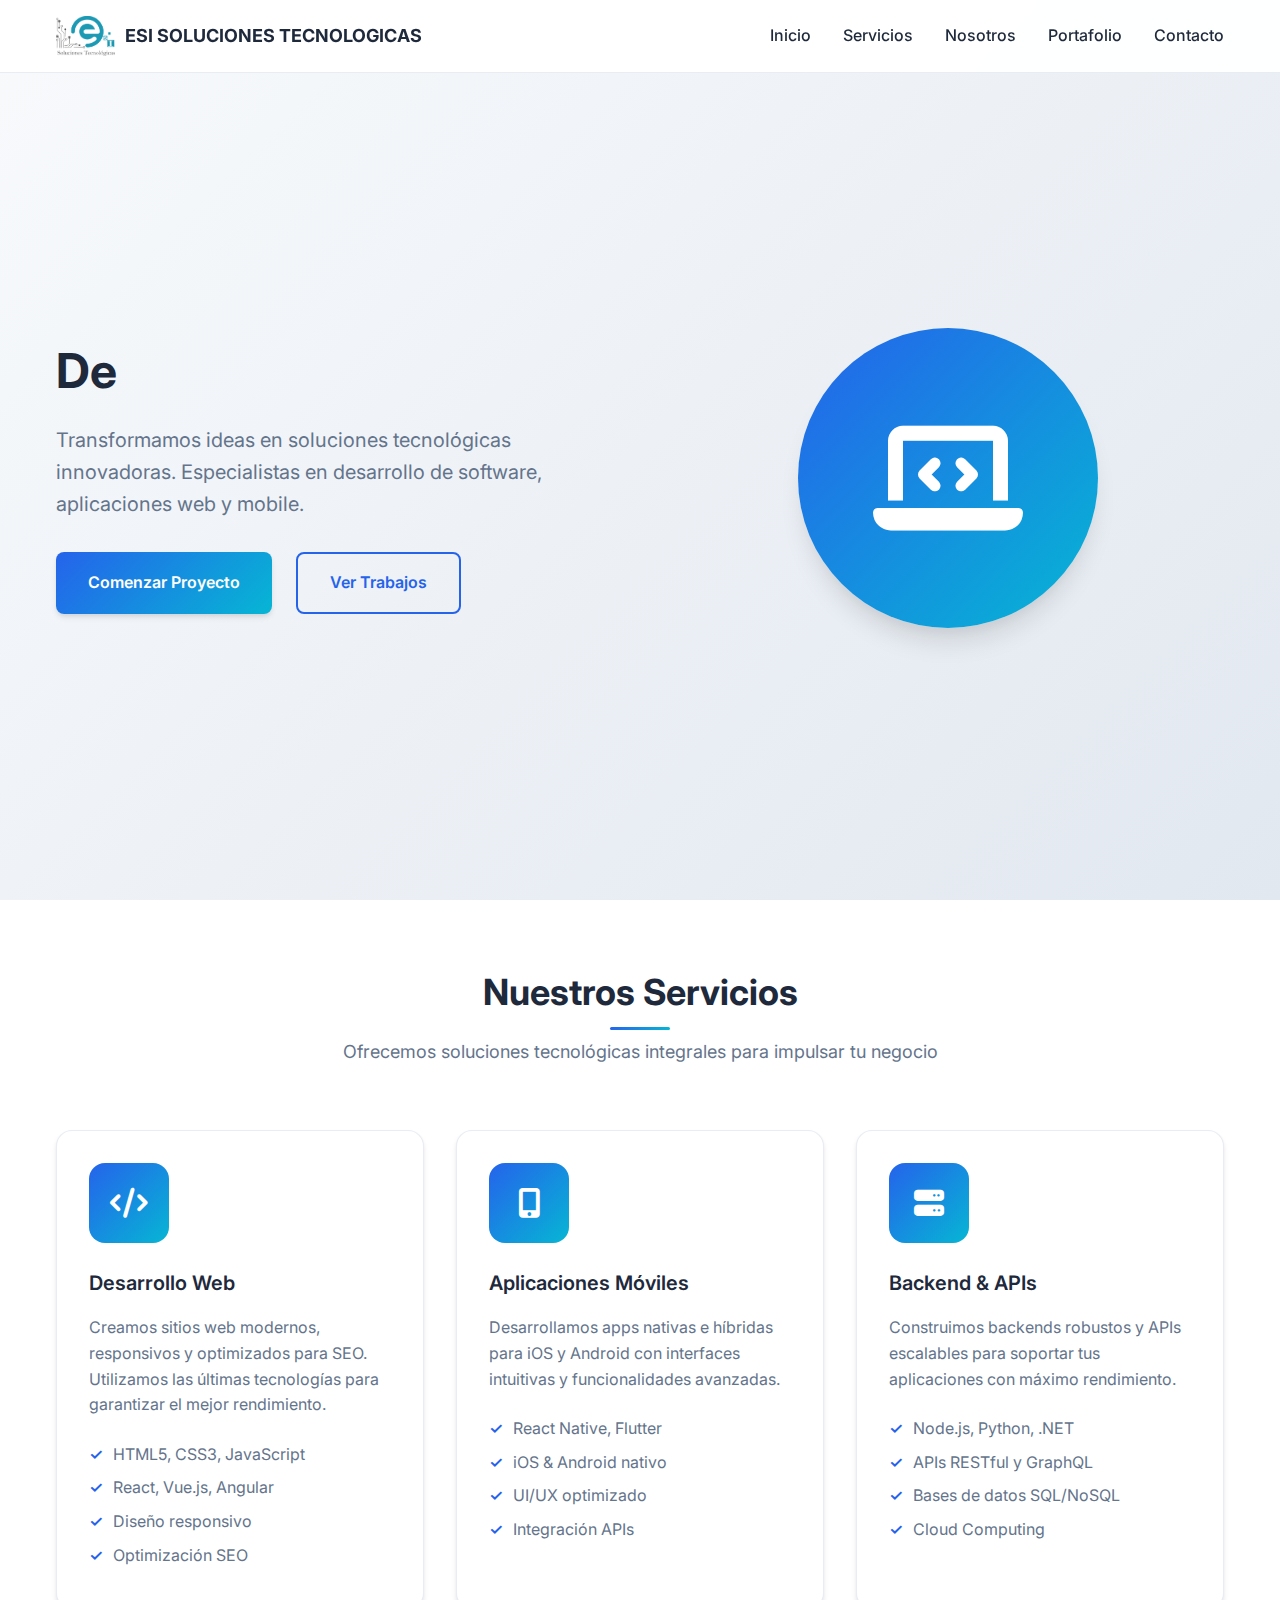
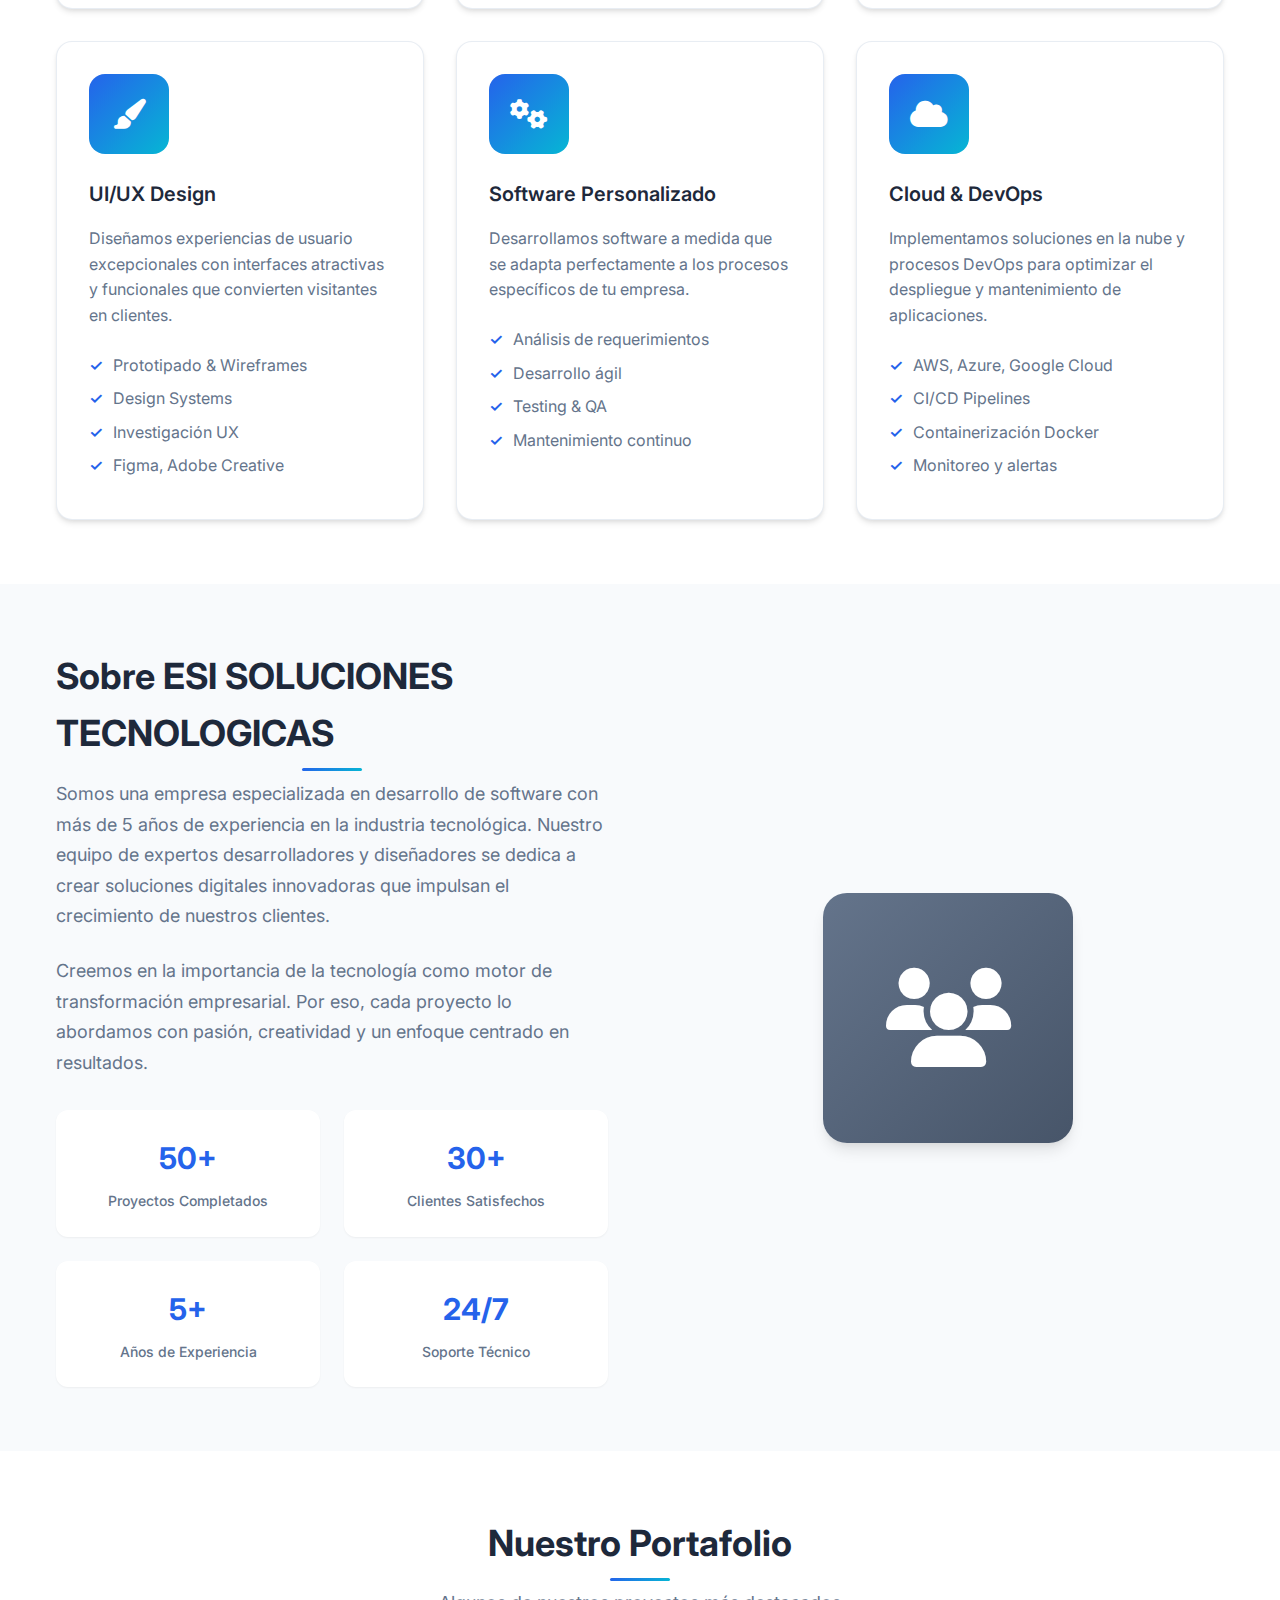
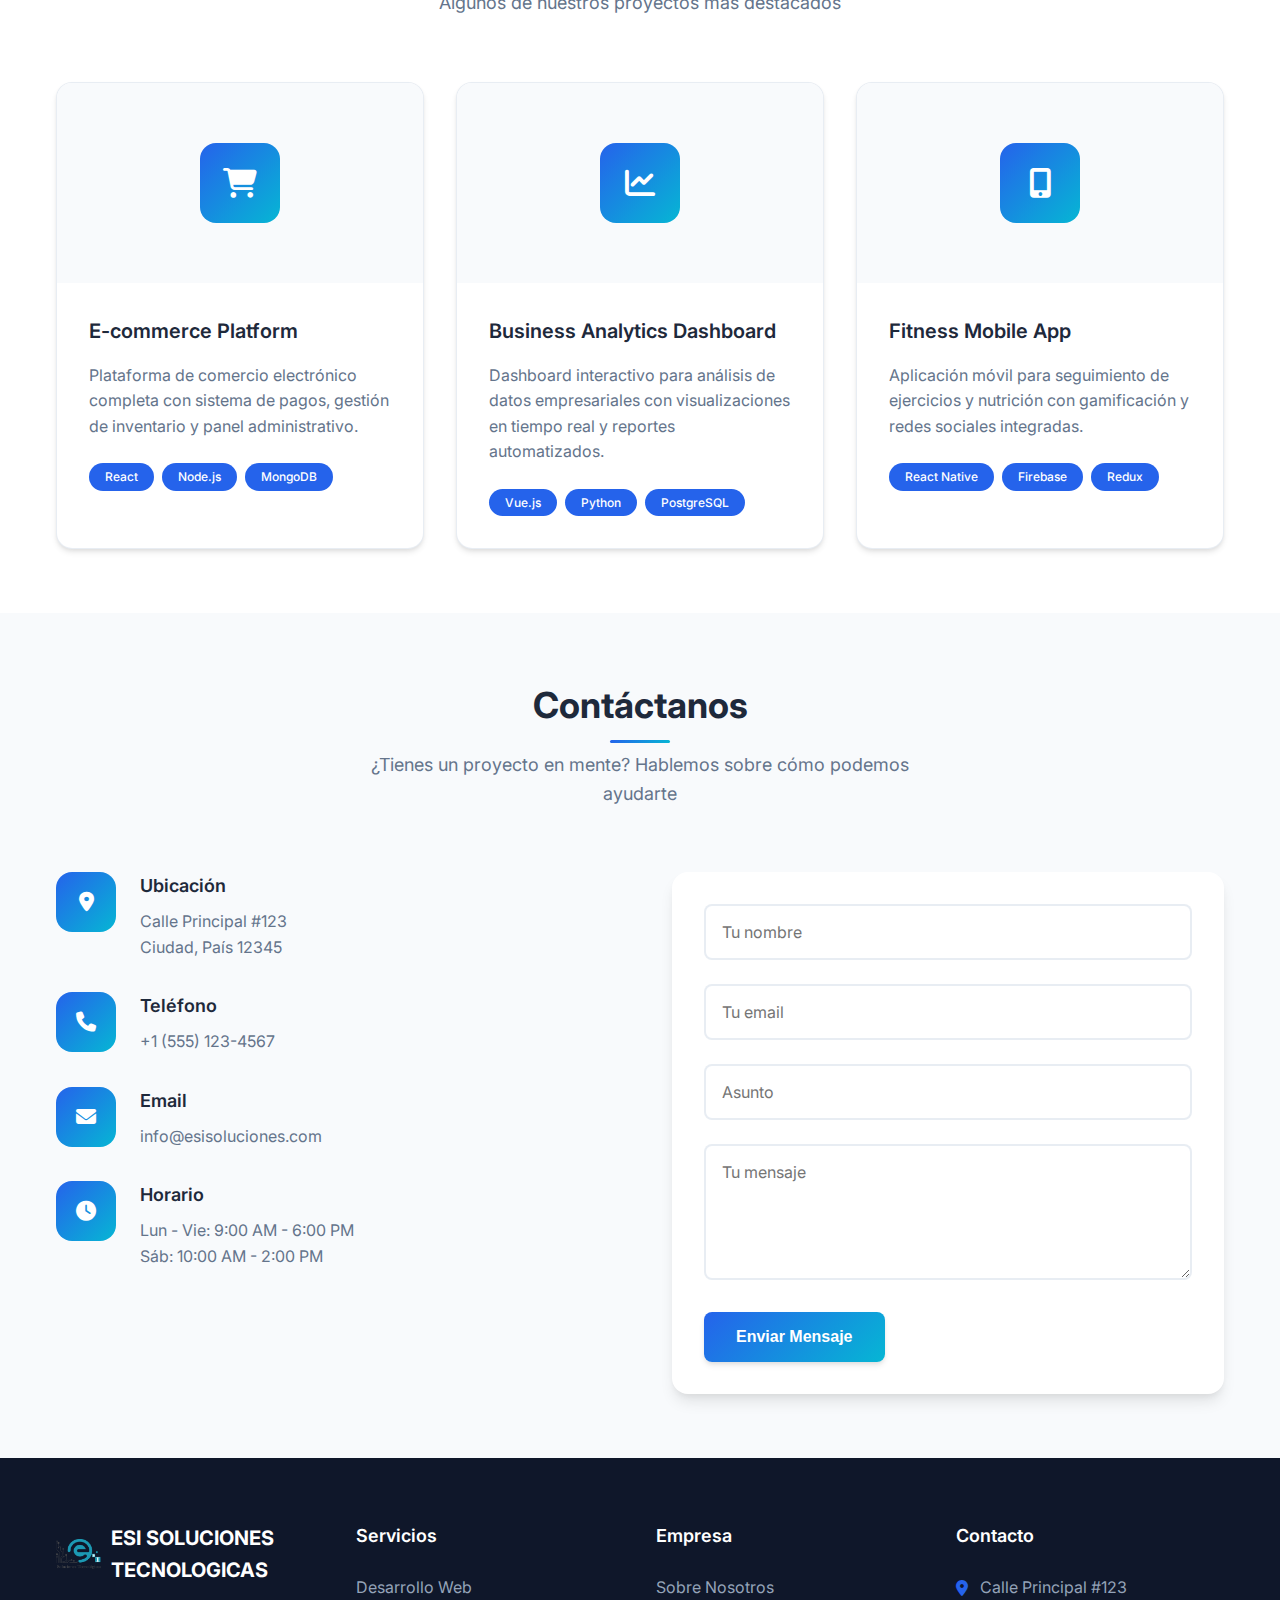
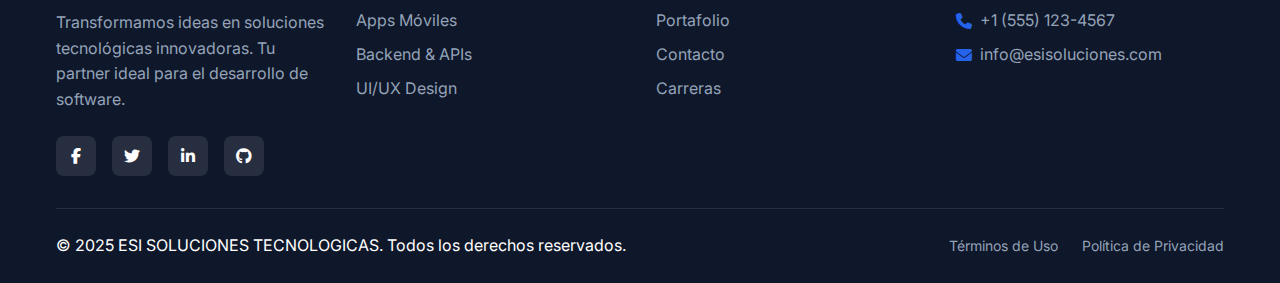
<file: index.html>
<!DOCTYPE html>
<html lang="es">
<head>
    <meta charset="UTF-8">
    <meta name="viewport" content="width=device-width, initial-scale=1.0">
    <meta name="description" content="ESI SOLUCIONES TECNOLOGICAS - Empresa líder en desarrollo de software, aplicaciones web y soluciones tecnológicas innovadoras">
    <meta name="keywords" content="desarrollo software, aplicaciones web, programación, tecnología, ESI SOLUCIONES TECNOLOGICAS">
    <meta name="author" content="ESI SOLUCIONES TECNOLOGICAS">
    <title>ESI SOLUCIONES TECNOLOGICAS - Desarrollo de Software Profesional</title>
    
    <!-- Favicon -->
    <link rel="icon" type="image/x-icon" href="images/favicon.ico">
    
    <!-- CSS -->
    <link rel="stylesheet" href="css/styles.css">
    
    <!-- Fonts -->
    <link href="https://fonts.googleapis.com/css2?family=Inter:wght@300;400;600;700&display=swap" rel="stylesheet">
    
    <!-- Icons -->
    <link rel="stylesheet" href="https://cdnjs.cloudflare.com/ajax/libs/font-awesome/6.4.0/css/all.min.css">
</head>
<body>
    <!-- Header -->
    <header class="header">
        <nav class="navbar">
            <div class="nav-container">
                <div class="nav-logo">
                    <a href="#home">
                        <img src="images/Esi_logo.png" alt="ESI SOLUCIONES TECNOLOGICAS Logo" style="height: 40px; margin-right: 10px;">
                        <span>ESI SOLUCIONES TECNOLOGICAS</span>
                    </a>
                </div>
                <ul class="nav-menu">
                    <li class="nav-item">
                        <a href="#home" class="nav-link">Inicio</a>
                    </li>
                    <li class="nav-item">
                        <a href="#services" class="nav-link">Servicios</a>
                    </li>
                    <li class="nav-item">
                        <a href="#about" class="nav-link">Nosotros</a>
                    </li>
                    <li class="nav-item">
                        <a href="#portfolio" class="nav-link">Portafolio</a>
                    </li>
                    <li class="nav-item">
                        <a href="#contact" class="nav-link">Contacto</a>
                    </li>
                </ul>
                <div class="nav-toggle" id="mobile-menu">
                    <span class="bar"></span>
                    <span class="bar"></span>
                    <span class="bar"></span>
                </div>
            </div>
        </nav>
    </header>

    <!-- Hero Section -->
    <section id="home" class="hero">
        <div class="hero-container">
            <div class="hero-content">
                <h1 class="hero-title">Desarrollamos el Futuro Digital</h1>
                <p class="hero-subtitle">
                    Transformamos ideas en soluciones tecnológicas innovadoras. 
                    Especialistas en desarrollo de software, aplicaciones web y mobile.
                </p>
                <div class="hero-buttons">
                    <a href="#contact" class="btn btn-primary">Comenzar Proyecto</a>
                    <a href="#portfolio" class="btn btn-secondary">Ver Trabajos</a>
                </div>
            </div>
            <div class="hero-image">
                <div class="hero-graphic">
                    <i class="fas fa-laptop-code"></i>
                </div>
            </div>
        </div>
    </section>

    <!-- Services Section -->
    <section id="services" class="services">
        <div class="container">
            <div class="section-header">
                <h2 class="section-title">Nuestros Servicios</h2>
                <p class="section-subtitle">Ofrecemos soluciones tecnológicas integrales para impulsar tu negocio</p>
            </div>
            <div class="services-grid">
                <div class="service-card">
                    <div class="service-icon">
                        <i class="fas fa-code"></i>
                    </div>
                    <h3 class="service-title">Desarrollo Web</h3>
                    <p class="service-description">
                        Creamos sitios web modernos, responsivos y optimizados para SEO. 
                        Utilizamos las últimas tecnologías para garantizar el mejor rendimiento.
                    </p>
                    <ul class="service-features">
                        <li>HTML5, CSS3, JavaScript</li>
                        <li>React, Vue.js, Angular</li>
                        <li>Diseño responsivo</li>
                        <li>Optimización SEO</li>
                    </ul>
                </div>
                
                <div class="service-card">
                    <div class="service-icon">
                        <i class="fas fa-mobile-alt"></i>
                    </div>
                    <h3 class="service-title">Aplicaciones Móviles</h3>
                    <p class="service-description">
                        Desarrollamos apps nativas e híbridas para iOS y Android con 
                        interfaces intuitivas y funcionalidades avanzadas.
                    </p>
                    <ul class="service-features">
                        <li>React Native, Flutter</li>
                        <li>iOS & Android nativo</li>
                        <li>UI/UX optimizado</li>
                        <li>Integración APIs</li>
                    </ul>
                </div>
                
                <div class="service-card">
                    <div class="service-icon">
                        <i class="fas fa-server"></i>
                    </div>
                    <h3 class="service-title">Backend & APIs</h3>
                    <p class="service-description">
                        Construimos backends robustos y APIs escalables para 
                        soportar tus aplicaciones con máximo rendimiento.
                    </p>
                    <ul class="service-features">
                        <li>Node.js, Python, .NET</li>
                        <li>APIs RESTful y GraphQL</li>
                        <li>Bases de datos SQL/NoSQL</li>
                        <li>Cloud Computing</li>
                    </ul>
                </div>
                
                <div class="service-card">
                    <div class="service-icon">
                        <i class="fas fa-paint-brush"></i>
                    </div>
                    <h3 class="service-title">UI/UX Design</h3>
                    <p class="service-description">
                        Diseñamos experiencias de usuario excepcionales con 
                        interfaces atractivas y funcionales que convierten visitantes en clientes.
                    </p>
                    <ul class="service-features">
                        <li>Prototipado & Wireframes</li>
                        <li>Design Systems</li>
                        <li>Investigación UX</li>
                        <li>Figma, Adobe Creative</li>
                    </ul>
                </div>
                
                <div class="service-card">
                    <div class="service-icon">
                        <i class="fas fa-cogs"></i>
                    </div>
                    <h3 class="service-title">Software Personalizado</h3>
                    <p class="service-description">
                        Desarrollamos software a medida que se adapta perfectamente 
                        a los procesos específicos de tu empresa.
                    </p>
                    <ul class="service-features">
                        <li>Análisis de requerimientos</li>
                        <li>Desarrollo ágil</li>
                        <li>Testing & QA</li>
                        <li>Mantenimiento continuo</li>
                    </ul>
                </div>
                
                <div class="service-card">
                    <div class="service-icon">
                        <i class="fas fa-cloud"></i>
                    </div>
                    <h3 class="service-title">Cloud & DevOps</h3>
                    <p class="service-description">
                        Implementamos soluciones en la nube y procesos DevOps 
                        para optimizar el despliegue y mantenimiento de aplicaciones.
                    </p>
                    <ul class="service-features">
                        <li>AWS, Azure, Google Cloud</li>
                        <li>CI/CD Pipelines</li>
                        <li>Containerización Docker</li>
                        <li>Monitoreo y alertas</li>
                    </ul>
                </div>
            </div>
        </div>
    </section>

    <!-- About Section -->
    <section id="about" class="about">
        <div class="container">
            <div class="about-content">
                <div class="about-text">
                    <h2 class="section-title">Sobre ESI SOLUCIONES TECNOLOGICAS</h2>
                    <p class="about-description">
                        Somos una empresa especializada en desarrollo de software con más de 5 años de experiencia 
                        en la industria tecnológica. Nuestro equipo de expertos desarrolladores y diseñadores 
                        se dedica a crear soluciones digitales innovadoras que impulsan el crecimiento de nuestros clientes.
                    </p>
                    <p class="about-description">
                        Creemos en la importancia de la tecnología como motor de transformación empresarial. 
                        Por eso, cada proyecto lo abordamos con pasión, creatividad y un enfoque centrado en resultados.
                    </p>
                    <div class="about-stats">
                        <div class="stat">
                            <h3 class="stat-number">50+</h3>
                            <p class="stat-label">Proyectos Completados</p>
                        </div>
                        <div class="stat">
                            <h3 class="stat-number">30+</h3>
                            <p class="stat-label">Clientes Satisfechos</p>
                        </div>
                        <div class="stat">
                            <h3 class="stat-number">5+</h3>
                            <p class="stat-label">Años de Experiencia</p>
                        </div>
                        <div class="stat">
                            <h3 class="stat-number">24/7</h3>
                            <p class="stat-label">Soporte Técnico</p>
                        </div>
                    </div>
                </div>
                <div class="about-image">
                    <div class="about-graphic">
                        <i class="fas fa-users"></i>
                    </div>
                </div>
            </div>
        </div>
    </section>

    <!-- Portfolio Section -->
    <section id="portfolio" class="portfolio">
        <div class="container">
            <div class="section-header">
                <h2 class="section-title">Nuestro Portafolio</h2>
                <p class="section-subtitle">Algunos de nuestros proyectos más destacados</p>
            </div>
            <div class="portfolio-grid">
                <div class="portfolio-item">
                    <div class="portfolio-image">
                        <div class="portfolio-placeholder">
                            <i class="fas fa-shopping-cart"></i>
                        </div>
                    </div>
                    <div class="portfolio-content">
                        <h3 class="portfolio-title">E-commerce Platform</h3>
                        <p class="portfolio-description">
                            Plataforma de comercio electrónico completa con sistema de pagos, 
                            gestión de inventario y panel administrativo.
                        </p>
                        <div class="portfolio-tech">
                            <span class="tech-tag">React</span>
                            <span class="tech-tag">Node.js</span>
                            <span class="tech-tag">MongoDB</span>
                        </div>
                    </div>
                </div>
                
                <div class="portfolio-item">
                    <div class="portfolio-image">
                        <div class="portfolio-placeholder">
                            <i class="fas fa-chart-line"></i>
                        </div>
                    </div>
                    <div class="portfolio-content">
                        <h3 class="portfolio-title">Business Analytics Dashboard</h3>
                        <p class="portfolio-description">
                            Dashboard interactivo para análisis de datos empresariales con 
                            visualizaciones en tiempo real y reportes automatizados.
                        </p>
                        <div class="portfolio-tech">
                            <span class="tech-tag">Vue.js</span>
                            <span class="tech-tag">Python</span>
                            <span class="tech-tag">PostgreSQL</span>
                        </div>
                    </div>
                </div>
                
                <div class="portfolio-item">
                    <div class="portfolio-image">
                        <div class="portfolio-placeholder">
                            <i class="fas fa-mobile-alt"></i>
                        </div>
                    </div>
                    <div class="portfolio-content">
                        <h3 class="portfolio-title">Fitness Mobile App</h3>
                        <p class="portfolio-description">
                            Aplicación móvil para seguimiento de ejercicios y nutrición con 
                            gamificación y redes sociales integradas.
                        </p>
                        <div class="portfolio-tech">
                            <span class="tech-tag">React Native</span>
                            <span class="tech-tag">Firebase</span>
                            <span class="tech-tag">Redux</span>
                        </div>
                    </div>
                </div>
            </div>
        </div>
    </section>

    <!-- Contact Section -->
    <section id="contact" class="contact">
        <div class="container">
            <div class="section-header">
                <h2 class="section-title">Contáctanos</h2>
                <p class="section-subtitle">¿Tienes un proyecto en mente? Hablemos sobre cómo podemos ayudarte</p>
            </div>
            <div class="contact-content">
                <div class="contact-info">
                    <div class="contact-item">
                        <div class="contact-icon">
                            <i class="fas fa-map-marker-alt"></i>
                        </div>
                        <div class="contact-details">
                            <h3>Ubicación</h3>
                            <p>Calle Principal #123<br>Ciudad, País 12345</p>
                        </div>
                    </div>
                    
                    <div class="contact-item">
                        <div class="contact-icon">
                            <i class="fas fa-phone"></i>
                        </div>
                        <div class="contact-details">
                            <h3>Teléfono</h3>
                            <p>+1 (555) 123-4567</p>
                        </div>
                    </div>
                    
                    <div class="contact-item">
                        <div class="contact-icon">
                            <i class="fas fa-envelope"></i>
                        </div>
                        <div class="contact-details">
                            <h3>Email</h3>
                            <p>info@esisoluciones.com</p>
                        </div>
                    </div>
                    
                    <div class="contact-item">
                        <div class="contact-icon">
                            <i class="fas fa-clock"></i>
                        </div>
                        <div class="contact-details">
                            <h3>Horario</h3>
                            <p>Lun - Vie: 9:00 AM - 6:00 PM<br>Sáb: 10:00 AM - 2:00 PM</p>
                        </div>
                    </div>
                </div>
                
                <form class="contact-form" id="contactForm">
                    <div class="form-group">
                        <input type="text" id="name" name="name" placeholder="Tu nombre" required>
                    </div>
                    <div class="form-group">
                        <input type="email" id="email" name="email" placeholder="Tu email" required>
                    </div>
                    <div class="form-group">
                        <input type="text" id="subject" name="subject" placeholder="Asunto" required>
                    </div>
                    <div class="form-group">
                        <textarea id="message" name="message" rows="5" placeholder="Tu mensaje" required></textarea>
                    </div>
                    <button type="submit" class="btn btn-primary">Enviar Mensaje</button>
                </form>
            </div>
        </div>
    </section>

    <!-- Footer -->
    <footer class="footer">
        <div class="container">
            <div class="footer-content">
                <div class="footer-section">
                    <div class="footer-logo">
                        <img src="images/Esi_logo.png" alt="ESI SOLUCIONES TECNOLOGICAS Logo" style="height: 30px; margin-right: 10px;">
                        <span>ESI SOLUCIONES TECNOLOGICAS</span>
                    </div>
                    <p class="footer-description">
                        Transformamos ideas en soluciones tecnológicas innovadoras. 
                        Tu partner ideal para el desarrollo de software.
                    </p>
                    <div class="social-links">
                        <a href="#" class="social-link"><i class="fab fa-facebook-f"></i></a>
                        <a href="#" class="social-link"><i class="fab fa-twitter"></i></a>
                        <a href="#" class="social-link"><i class="fab fa-linkedin-in"></i></a>
                        <a href="#" class="social-link"><i class="fab fa-github"></i></a>
                    </div>
                </div>
                
                <div class="footer-section">
                    <h3 class="footer-title">Servicios</h3>
                    <ul class="footer-links">
                        <li><a href="#services">Desarrollo Web</a></li>
                        <li><a href="#services">Apps Móviles</a></li>
                        <li><a href="#services">Backend & APIs</a></li>
                        <li><a href="#services">UI/UX Design</a></li>
                    </ul>
                </div>
                
                <div class="footer-section">
                    <h3 class="footer-title">Empresa</h3>
                    <ul class="footer-links">
                        <li><a href="#about">Sobre Nosotros</a></li>
                        <li><a href="#portfolio">Portafolio</a></li>
                        <li><a href="#contact">Contacto</a></li>
                        <li><a href="#">Carreras</a></li>
                    </ul>
                </div>
                
                <div class="footer-section">
                    <h3 class="footer-title">Contacto</h3>
                    <div class="footer-contact">
                        <p><i class="fas fa-map-marker-alt"></i> Calle Principal #123</p>
                        <p><i class="fas fa-phone"></i> +1 (555) 123-4567</p>
                        <p><i class="fas fa-envelope"></i> info@esisoluciones.com</p>
                    </div>
                </div>
            </div>
            
            <div class="footer-bottom">
                <p>&copy; 2025 ESI SOLUCIONES TECNOLOGICAS. Todos los derechos reservados.</p>
                <div class="footer-bottom-links">
                    <a href="#">Términos de Uso</a>
                    <a href="#">Política de Privacidad</a>
                </div>
            </div>
        </div>
    </footer>

    <!-- JavaScript -->
    <script src="js/script.js"></script>
</body>
</html>
</file>
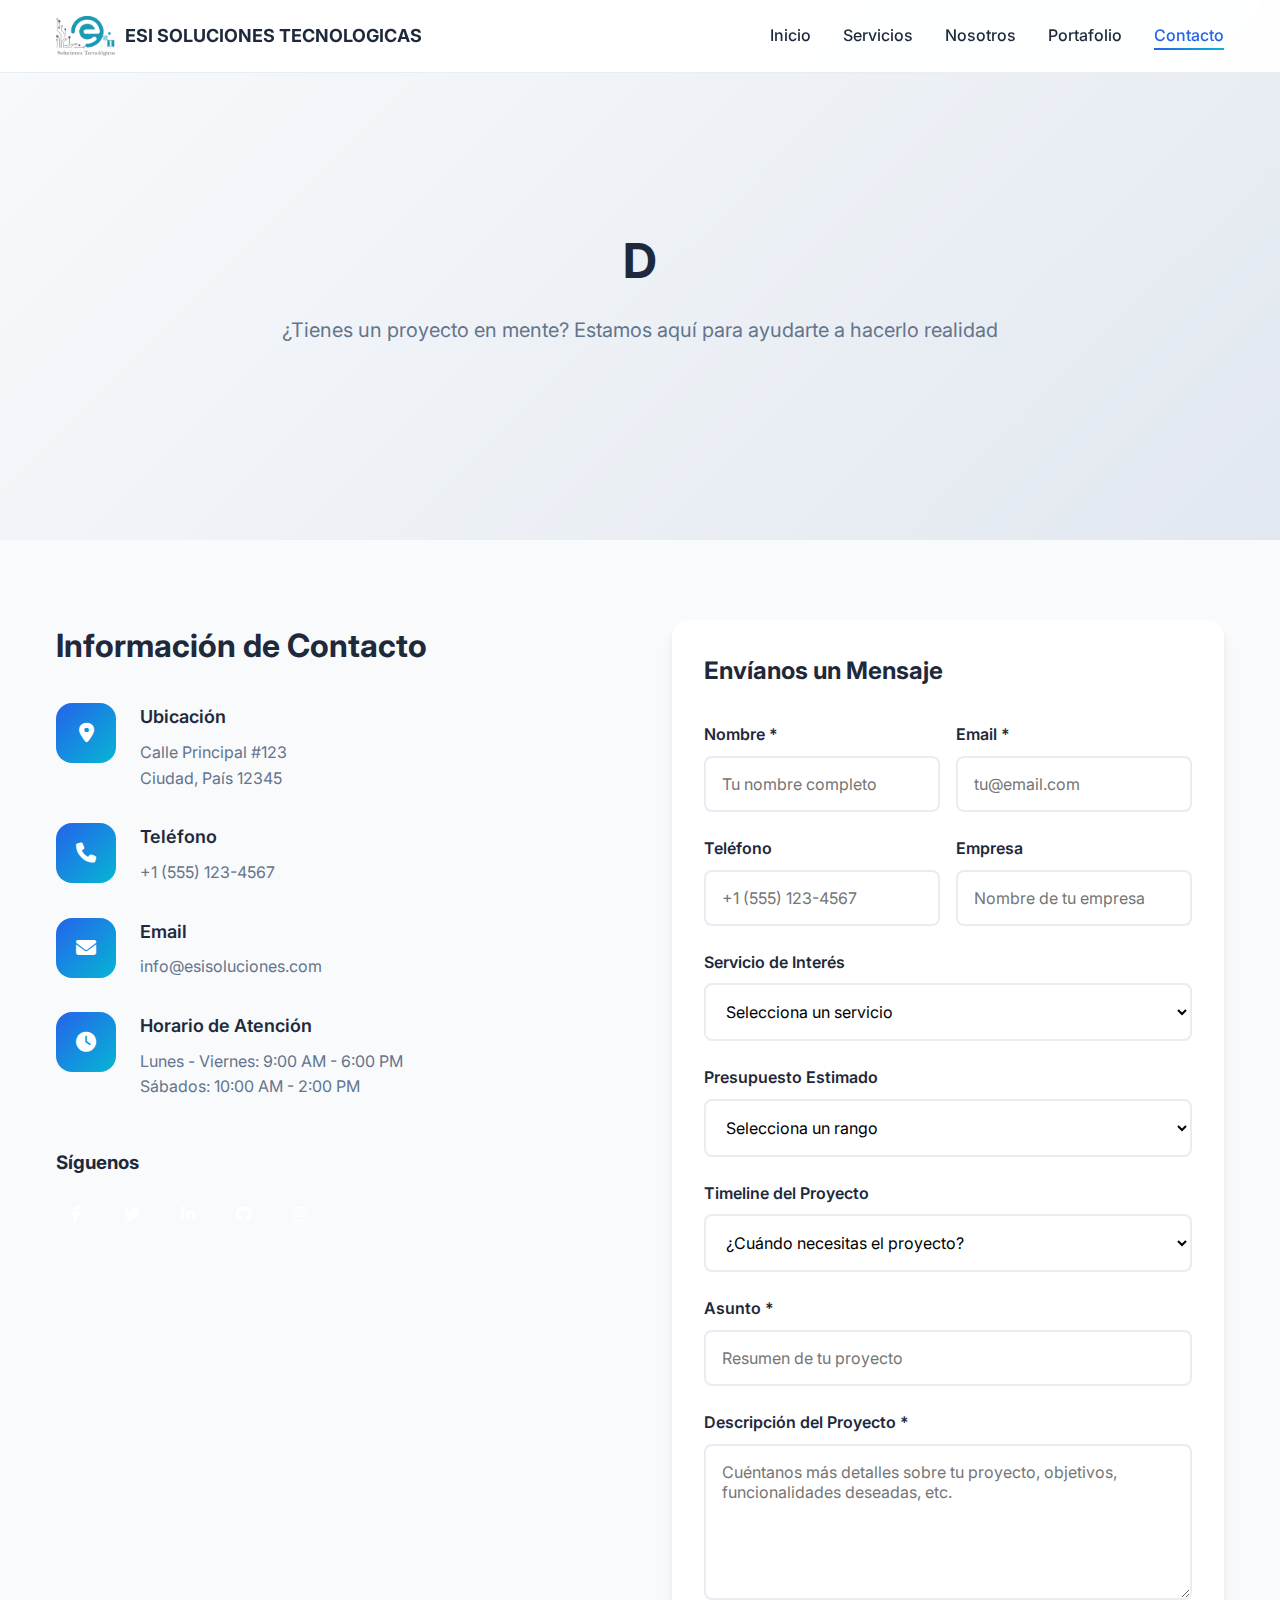
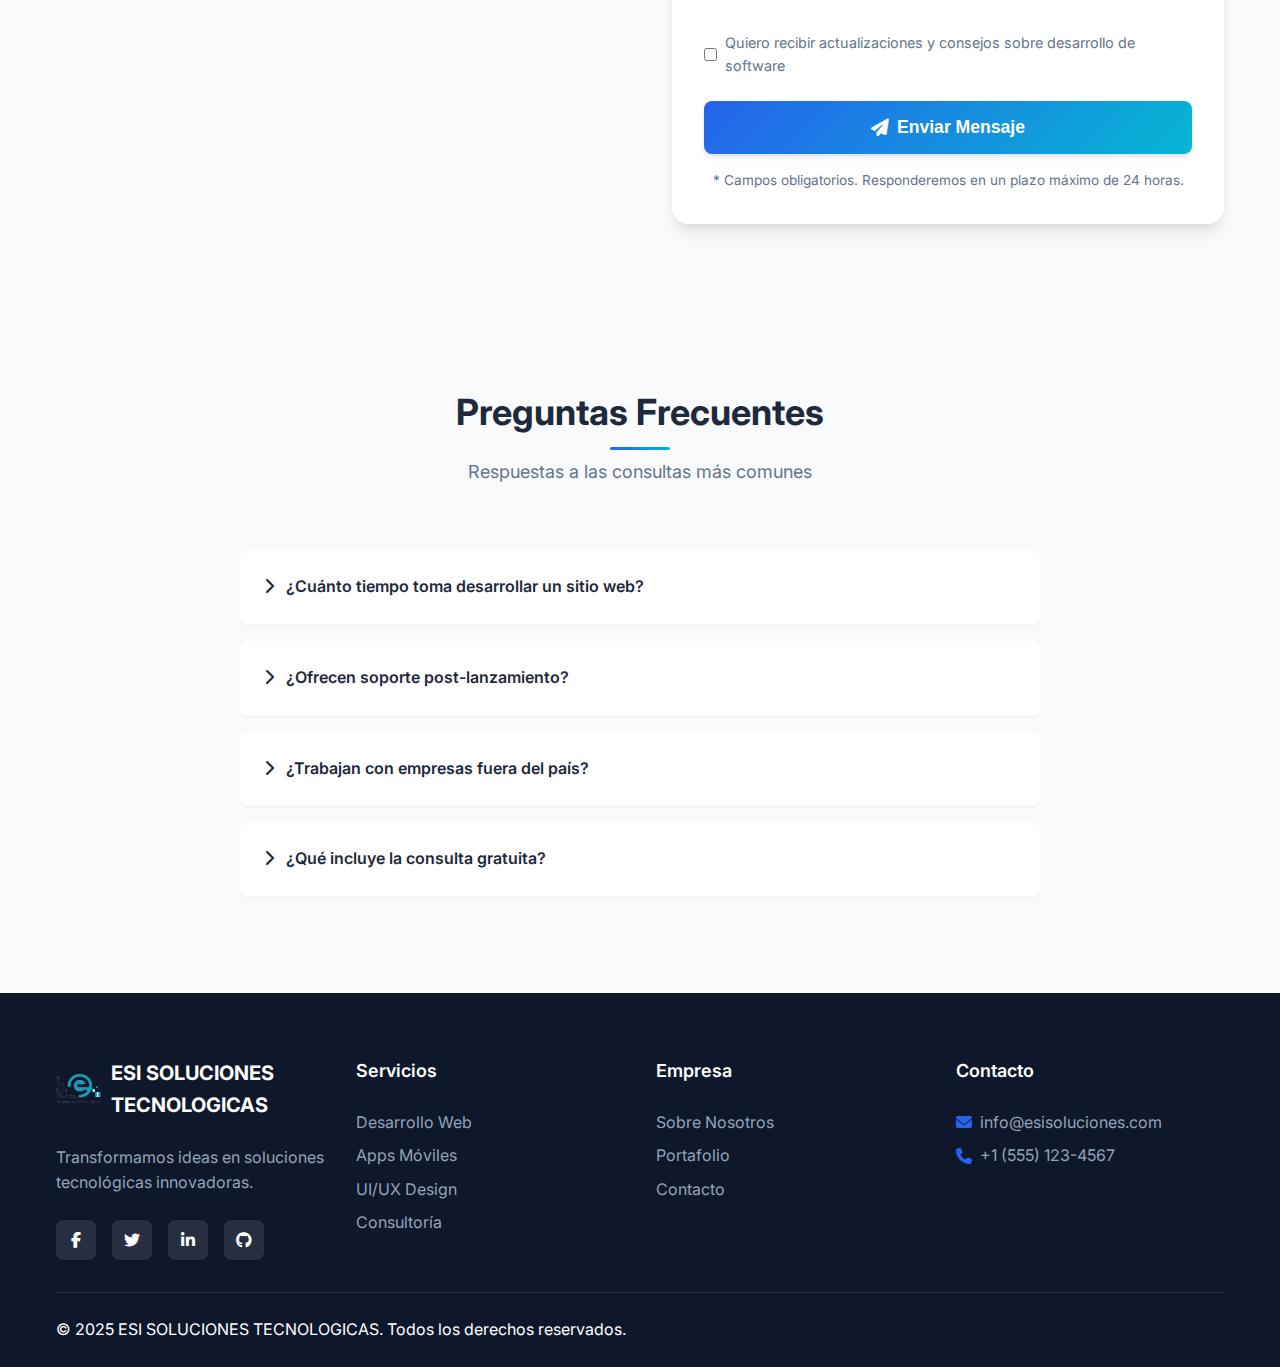
<file: pages/contacto.html>
<!DOCTYPE html>
<html lang="es">
<head>
    <meta charset="UTF-8">
    <meta name="viewport" content="width=device-width, initial-scale=1.0">
    <meta name="description" content="Contacta con ESI SOLUCIONES TECNOLOGICAS - Tu empresa de desarrollo de software">
    <title>Contacto - ESI SOLUCIONES TECNOLOGICAS</title>
    <link rel="stylesheet" href="../css/styles.css">
    <link href="https://fonts.googleapis.com/css2?family=Inter:wght@300;400;600;700&display=swap" rel="stylesheet">
    <link rel="stylesheet" href="https://cdnjs.cloudflare.com/ajax/libs/font-awesome/6.4.0/css/all.min.css">
</head>
<body>
    <!-- Header -->
    <header class="header">
        <nav class="navbar">
            <div class="nav-container">
                <div class="nav-logo">
                    <a href="../index.html">
                        <img src="../images/Esi_logo.png" alt="ESI SOLUCIONES TECNOLOGICAS Logo" style="height: 40px; margin-right: 10px;">
                        <span>ESI SOLUCIONES TECNOLOGICAS</span>
                    </a>
                </div>
                <ul class="nav-menu">
                    <li class="nav-item"><a href="../index.html" class="nav-link">Inicio</a></li>
                    <li class="nav-item"><a href="servicios.html" class="nav-link">Servicios</a></li>
                    <li class="nav-item"><a href="sobre-nosotros.html" class="nav-link">Nosotros</a></li>
                    <li class="nav-item"><a href="portafolio.html" class="nav-link">Portafolio</a></li>
                    <li class="nav-item"><a href="contacto.html" class="nav-link active">Contacto</a></li>
                </ul>
                <div class="nav-toggle" id="mobile-menu">
                    <span class="bar"></span>
                    <span class="bar"></span>
                    <span class="bar"></span>
                </div>
            </div>
        </nav>
    </header>

    <!-- Hero Section -->
    <section class="hero" style="padding: 150px 0 80px; min-height: 60vh;">
        <div class="container">
            <div class="hero-content" style="text-align: center; max-width: 800px; margin: 0 auto;">
                <h1 class="hero-title">Contactanos</h1>
                <p class="hero-subtitle">
                    ¿Tienes un proyecto en mente? Estamos aquí para ayudarte a hacerlo realidad
                </p>
            </div>
        </div>
    </section>

    <!-- Contact Section -->
    <section class="contact" style="padding: 80px 0;">
        <div class="container">
            <div class="contact-content">
                <div class="contact-info">
                    <h2 style="font-size: 2rem; margin-bottom: 2rem; color: var(--text-primary);">Información de Contacto</h2>
                    
                    <div class="contact-item">
                        <div class="contact-icon">
                            <i class="fas fa-map-marker-alt"></i>
                        </div>
                        <div class="contact-details">
                            <h3>Ubicación</h3>
                            <p>Calle Principal #123<br>Ciudad, País 12345</p>
                        </div>
                    </div>
                    
                    <div class="contact-item">
                        <div class="contact-icon">
                            <i class="fas fa-phone"></i>
                        </div>
                        <div class="contact-details">
                            <h3>Teléfono</h3>
                            <p>+1 (555) 123-4567</p>
                        </div>
                    </div>
                    
                    <div class="contact-item">
                        <div class="contact-icon">
                            <i class="fas fa-envelope"></i>
                        </div>
                        <div class="contact-details">
                            <h3>Email</h3>
                            <p>info@esisoluciones.com</p>
                        </div>
                    </div>
                    
                    <div class="contact-item">
                        <div class="contact-icon">
                            <i class="fas fa-clock"></i>
                        </div>
                        <div class="contact-details">
                            <h3>Horario de Atención</h3>
                            <p>Lunes - Viernes: 9:00 AM - 6:00 PM<br>Sábados: 10:00 AM - 2:00 PM</p>
                        </div>
                    </div>

                    <!-- Redes Sociales -->
                    <div style="margin-top: 3rem;">
                        <h3 style="margin-bottom: 1rem; color: var(--text-primary);">Síguenos</h3>
                        <div class="social-links" style="justify-content: flex-start;">
                            <a href="#" class="social-link"><i class="fab fa-facebook-f"></i></a>
                            <a href="#" class="social-link"><i class="fab fa-twitter"></i></a>
                            <a href="#" class="social-link"><i class="fab fa-linkedin-in"></i></a>
                            <a href="#" class="social-link"><i class="fab fa-github"></i></a>
                            <a href="#" class="social-link"><i class="fab fa-instagram"></i></a>
                        </div>
                    </div>
                </div>
                
                <form class="contact-form" id="contactForm">
                    <h2 style="margin-bottom: 2rem; color: var(--text-primary);">Envíanos un Mensaje</h2>
                    
                    <div style="display: grid; grid-template-columns: 1fr 1fr; gap: 1rem;">
                        <div class="form-group">
                            <label for="name" style="display: block; margin-bottom: 0.5rem; font-weight: 600; color: var(--text-primary);">Nombre *</label>
                            <input type="text" id="name" name="name" placeholder="Tu nombre completo" required>
                        </div>
                        <div class="form-group">
                            <label for="email" style="display: block; margin-bottom: 0.5rem; font-weight: 600; color: var(--text-primary);">Email *</label>
                            <input type="email" id="email" name="email" placeholder="tu@email.com" required>
                        </div>
                    </div>
                    
                    <div style="display: grid; grid-template-columns: 1fr 1fr; gap: 1rem;">
                        <div class="form-group">
                            <label for="phone" style="display: block; margin-bottom: 0.5rem; font-weight: 600; color: var(--text-primary);">Teléfono</label>
                            <input type="tel" id="phone" name="phone" placeholder="+1 (555) 123-4567">
                        </div>
                        <div class="form-group">
                            <label for="company" style="display: block; margin-bottom: 0.5rem; font-weight: 600; color: var(--text-primary);">Empresa</label>
                            <input type="text" id="company" name="company" placeholder="Nombre de tu empresa">
                        </div>
                    </div>
                    
                    <div class="form-group">
                        <label for="service" style="display: block; margin-bottom: 0.5rem; font-weight: 600; color: var(--text-primary);">Servicio de Interés</label>
                        <select id="service" name="service" style="width: 100%; padding: var(--spacing-md); border: 2px solid rgba(226, 232, 240, 0.8); border-radius: var(--radius-lg); font-size: var(--font-size-base); font-family: var(--font-family); background: var(--bg-primary);">
                            <option value="">Selecciona un servicio</option>
                            <option value="desarrollo-web">Desarrollo Web</option>
                            <option value="app-movil">Aplicación Móvil</option>
                            <option value="ecommerce">E-commerce</option>
                            <option value="uiux">UI/UX Design</option>
                            <option value="devops">DevOps & Cloud</option>
                            <option value="consultoria">Consultoría Tecnológica</option>
                            <option value="otro">Otro</option>
                        </select>
                    </div>
                    
                    <div class="form-group">
                        <label for="budget" style="display: block; margin-bottom: 0.5rem; font-weight: 600; color: var(--text-primary);">Presupuesto Estimado</label>
                        <select id="budget" name="budget" style="width: 100%; padding: var(--spacing-md); border: 2px solid rgba(226, 232, 240, 0.8); border-radius: var(--radius-lg); font-size: var(--font-size-base); font-family: var(--font-family); background: var(--bg-primary);">
                            <option value="">Selecciona un rango</option>
                            <option value="5000-10000">$5,000 - $10,000</option>
                            <option value="10000-25000">$10,000 - $25,000</option>
                            <option value="25000-50000">$25,000 - $50,000</option>
                            <option value="50000+">$50,000+</option>
                            <option value="no-definido">No definido</option>
                        </select>
                    </div>
                    
                    <div class="form-group">
                        <label for="timeline" style="display: block; margin-bottom: 0.5rem; font-weight: 600; color: var(--text-primary);">Timeline del Proyecto</label>
                        <select id="timeline" name="timeline" style="width: 100%; padding: var(--spacing-md); border: 2px solid rgba(226, 232, 240, 0.8); border-radius: var(--radius-lg); font-size: var(--font-size-base); font-family: var(--font-family); background: var(--bg-primary);">
                            <option value="">¿Cuándo necesitas el proyecto?</option>
                            <option value="inmediato">Lo antes posible</option>
                            <option value="1-mes">Dentro de 1 mes</option>
                            <option value="1-3-meses">1-3 meses</option>
                            <option value="3-6-meses">3-6 meses</option>
                            <option value="flexible">Flexible</option>
                        </select>
                    </div>
                    
                    <div class="form-group">
                        <label for="subject" style="display: block; margin-bottom: 0.5rem; font-weight: 600; color: var(--text-primary);">Asunto *</label>
                        <input type="text" id="subject" name="subject" placeholder="Resumen de tu proyecto" required>
                    </div>
                    
                    <div class="form-group">
                        <label for="message" style="display: block; margin-bottom: 0.5rem; font-weight: 600; color: var(--text-primary);">Descripción del Proyecto *</label>
                        <textarea id="message" name="message" rows="6" placeholder="Cuéntanos más detalles sobre tu proyecto, objetivos, funcionalidades deseadas, etc." required></textarea>
                    </div>
                    
                    <div style="margin-bottom: 1.5rem;">
                        <label style="display: flex; align-items: center; cursor: pointer;">
                            <input type="checkbox" id="newsletter" name="newsletter" style="margin-right: 0.5rem;">
                            <span style="color: var(--text-secondary); font-size: 0.9rem;">
                                Quiero recibir actualizaciones y consejos sobre desarrollo de software
                            </span>
                        </label>
                    </div>
                    
                    <button type="submit" class="btn btn-primary" style="width: 100%; font-size: 1.1rem;">
                        <i class="fas fa-paper-plane" style="margin-right: 0.5rem;"></i>
                        Enviar Mensaje
                    </button>
                    
                    <p style="font-size: 0.85rem; color: var(--text-secondary); text-align: center; margin-top: 1rem;">
                        * Campos obligatorios. Responderemos en un plazo máximo de 24 horas.
                    </p>
                </form>
            </div>
        </div>
    </section>

    <!-- FAQ Section -->
    <section style="padding: 80px 0; background: var(--bg-secondary);">
        <div class="container">
            <div class="section-header">
                <h2 class="section-title">Preguntas Frecuentes</h2>
                <p class="section-subtitle">Respuestas a las consultas más comunes</p>
            </div>
            
            <div style="max-width: 800px; margin: 0 auto;">
                <div class="faq-item" style="background: var(--bg-primary); margin-bottom: 1rem; border-radius: var(--radius-lg); overflow: hidden; box-shadow: var(--shadow-sm);">
                    <div class="faq-question" style="padding: 1.5rem; cursor: pointer; font-weight: 600; color: var(--text-primary); border-bottom: 1px solid var(--bg-secondary);">
                        <i class="fas fa-chevron-right" style="margin-right: 0.5rem; transition: transform 0.3s;"></i>
                        ¿Cuánto tiempo toma desarrollar un sitio web?
                    </div>
                    <div class="faq-answer" style="padding: 1.5rem; color: var(--text-secondary); display: none;">
                        El tiempo de desarrollo varía según la complejidad del proyecto. Un sitio web básico puede tomar 2-4 semanas, mientras que aplicaciones web complejas pueden requerir 2-6 meses. Te proporcionaremos un cronograma detallado después de evaluar tus requerimientos.
                    </div>
                </div>
                
                <div class="faq-item" style="background: var(--bg-primary); margin-bottom: 1rem; border-radius: var(--radius-lg); overflow: hidden; box-shadow: var(--shadow-sm);">
                    <div class="faq-question" style="padding: 1.5rem; cursor: pointer; font-weight: 600; color: var(--text-primary); border-bottom: 1px solid var(--bg-secondary);">
                        <i class="fas fa-chevron-right" style="margin-right: 0.5rem; transition: transform 0.3s;"></i>
                        ¿Ofrecen soporte post-lanzamiento?
                    </div>
                    <div class="faq-answer" style="padding: 1.5rem; color: var(--text-secondary); display: none;">
                        Sí, ofrecemos diferentes planes de soporte que incluyen mantenimiento, actualizaciones de seguridad, backups, y soporte técnico. El primer mes de soporte está incluido en todos nuestros proyectos.
                    </div>
                </div>
                
                <div class="faq-item" style="background: var(--bg-primary); margin-bottom: 1rem; border-radius: var(--radius-lg); overflow: hidden; box-shadow: var(--shadow-sm);">
                    <div class="faq-question" style="padding: 1.5rem; cursor: pointer; font-weight: 600; color: var(--text-primary); border-bottom: 1px solid var(--bg-secondary);">
                        <i class="fas fa-chevron-right" style="margin-right: 0.5rem; transition: transform 0.3s;"></i>
                        ¿Trabajan con empresas fuera del país?
                    </div>
                    <div class="faq-answer" style="padding: 1.5rem; color: var(--text-secondary); display: none;">
                        Absolutamente. Trabajamos con clientes de todo el mundo. Utilizamos herramientas de comunicación modernas y metodologías ágiles para asegurar una colaboración efectiva sin importar la ubicación geográfica.
                    </div>
                </div>
                
                <div class="faq-item" style="background: var(--bg-primary); margin-bottom: 1rem; border-radius: var(--radius-lg); overflow: hidden; box-shadow: var(--shadow-sm);">
                    <div class="faq-question" style="padding: 1.5rem; cursor: pointer; font-weight: 600; color: var(--text-primary); border-bottom: 1px solid var(--bg-secondary);">
                        <i class="fas fa-chevron-right" style="margin-right: 0.5rem; transition: transform 0.3s;"></i>
                        ¿Qué incluye la consulta gratuita?
                    </div>
                    <div class="faq-answer" style="padding: 1.5rem; color: var(--text-secondary); display: none;">
                        La consulta incluye análisis de tus necesidades, recomendaciones tecnológicas, estimación de tiempo y presupuesto, y una estrategia inicial para tu proyecto. No hay compromiso y es completamente gratuita.
                    </div>
                </div>
            </div>
        </div>
    </section>

    <!-- Footer -->
    <footer class="footer">
        <div class="container">
            <div class="footer-content">
                <div class="footer-section">
                    <div class="footer-logo">
                        <img src="../images/Esi_logo.png" alt="ESI SOLUCIONES TECNOLOGICAS Logo" style="height: 30px; margin-right: 10px;">
                        <span>ESI SOLUCIONES TECNOLOGICAS</span>
                    </div>
                    <p class="footer-description">
                        Transformamos ideas en soluciones tecnológicas innovadoras.
                    </p>
                    <div class="social-links">
                        <a href="#" class="social-link"><i class="fab fa-facebook-f"></i></a>
                        <a href="#" class="social-link"><i class="fab fa-twitter"></i></a>
                        <a href="#" class="social-link"><i class="fab fa-linkedin-in"></i></a>
                        <a href="#" class="social-link"><i class="fab fa-github"></i></a>
                    </div>
                </div>
                <div class="footer-section">
                    <h3 class="footer-title">Servicios</h3>
                    <ul class="footer-links">
                        <li><a href="servicios.html">Desarrollo Web</a></li>
                        <li><a href="servicios.html">Apps Móviles</a></li>
                        <li><a href="servicios.html">UI/UX Design</a></li>
                        <li><a href="servicios.html">Consultoría</a></li>
                    </ul>
                </div>
                <div class="footer-section">
                    <h3 class="footer-title">Empresa</h3>
                    <ul class="footer-links">
                        <li><a href="sobre-nosotros.html">Sobre Nosotros</a></li>
                        <li><a href="portafolio.html">Portafolio</a></li>
                        <li><a href="contacto.html">Contacto</a></li>
                    </ul>
                </div>
                <div class="footer-section">
                    <h3 class="footer-title">Contacto</h3>
                    <div class="footer-contact">
                        <p><i class="fas fa-envelope"></i> info@esisoluciones.com</p>
                        <p><i class="fas fa-phone"></i> +1 (555) 123-4567</p>
                    </div>
                </div>
            </div>
            <div class="footer-bottom">
                <p>&copy; 2025 ESI SOLUCIONES TECNOLOGICAS. Todos los derechos reservados.</p>
            </div>
        </div>
    </footer>

    <script src="../js/script.js"></script>
    <script>
        // FAQ functionality
        document.addEventListener('DOMContentLoaded', function() {
            const faqQuestions = document.querySelectorAll('.faq-question');
            
            faqQuestions.forEach(question => {
                question.addEventListener('click', function() {
                    const answer = this.nextElementSibling;
                    const icon = this.querySelector('i');
                    
                    if (answer.style.display === 'none' || answer.style.display === '') {
                        answer.style.display = 'block';
                        icon.style.transform = 'rotate(90deg)';
                    } else {
                        answer.style.display = 'none';
                        icon.style.transform = 'rotate(0deg)';
                    }
                });
            });
        });
    </script>
</body>
</html>
</file>
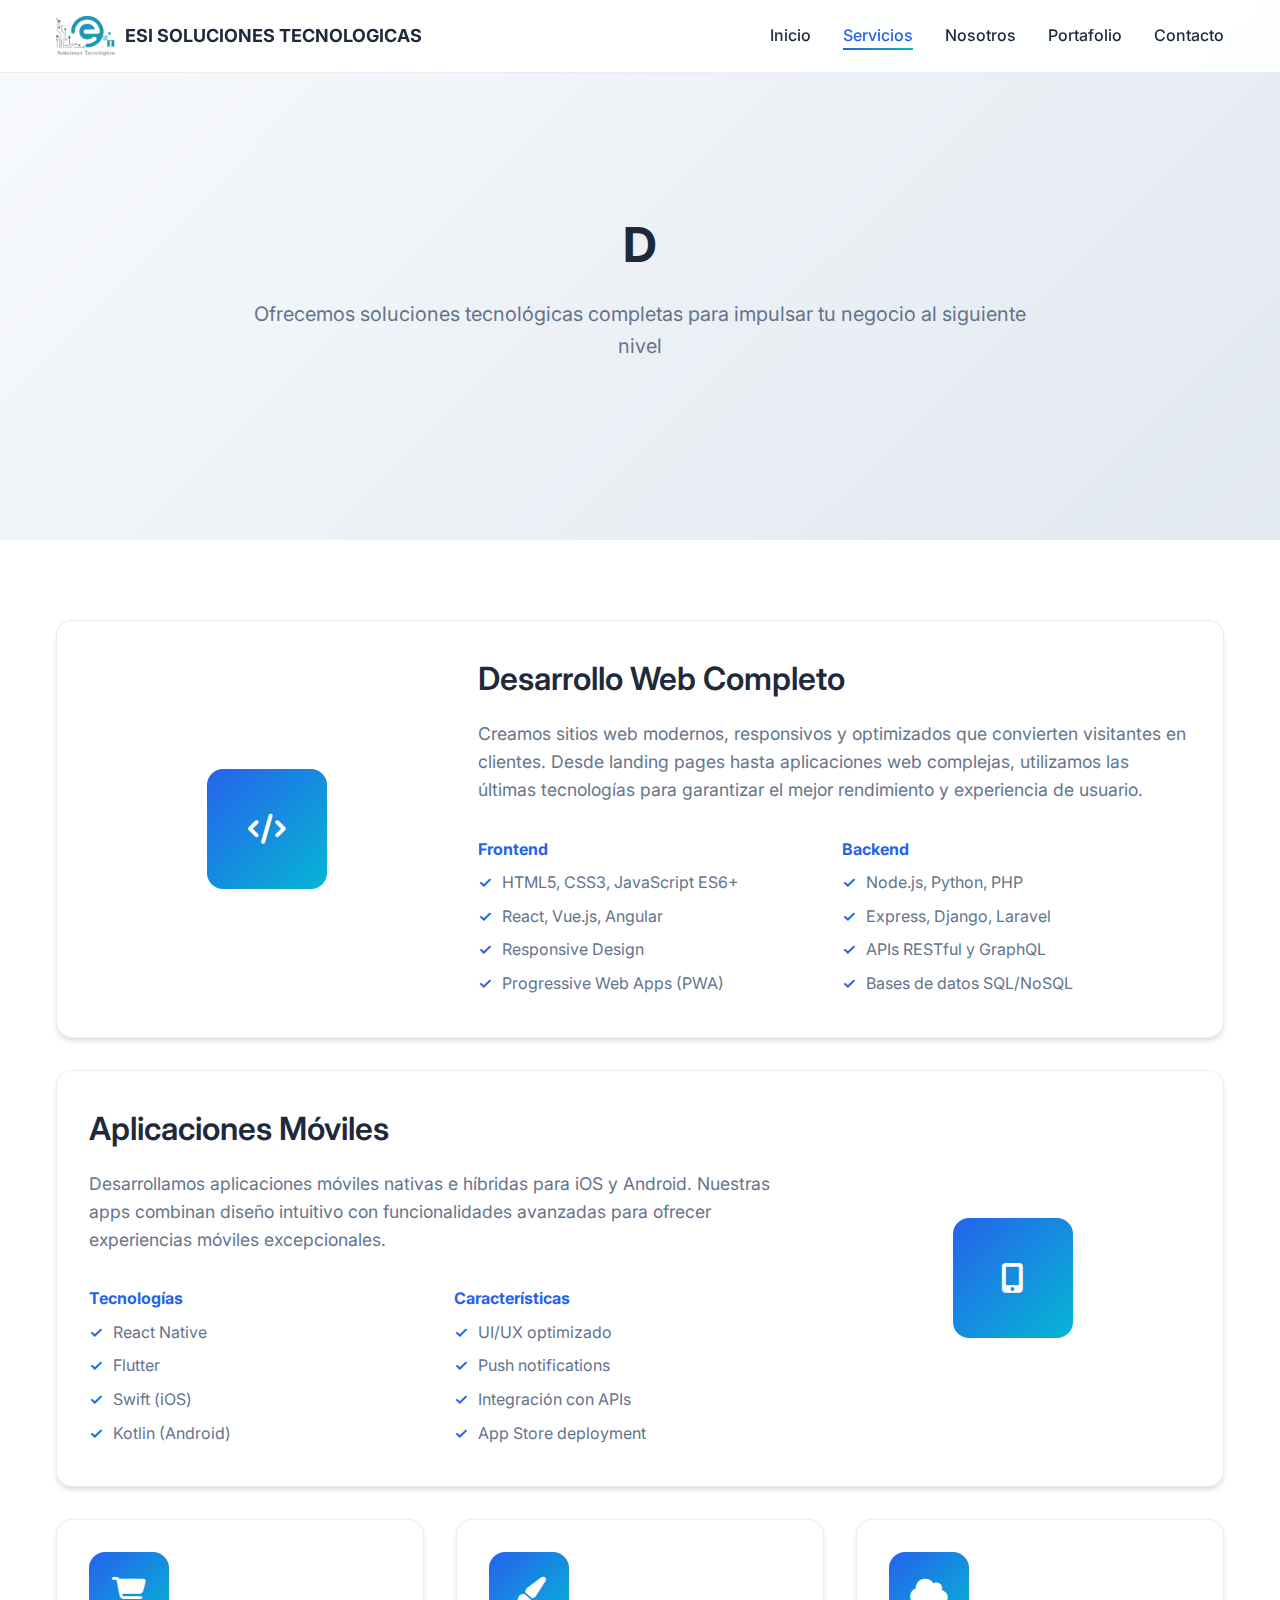
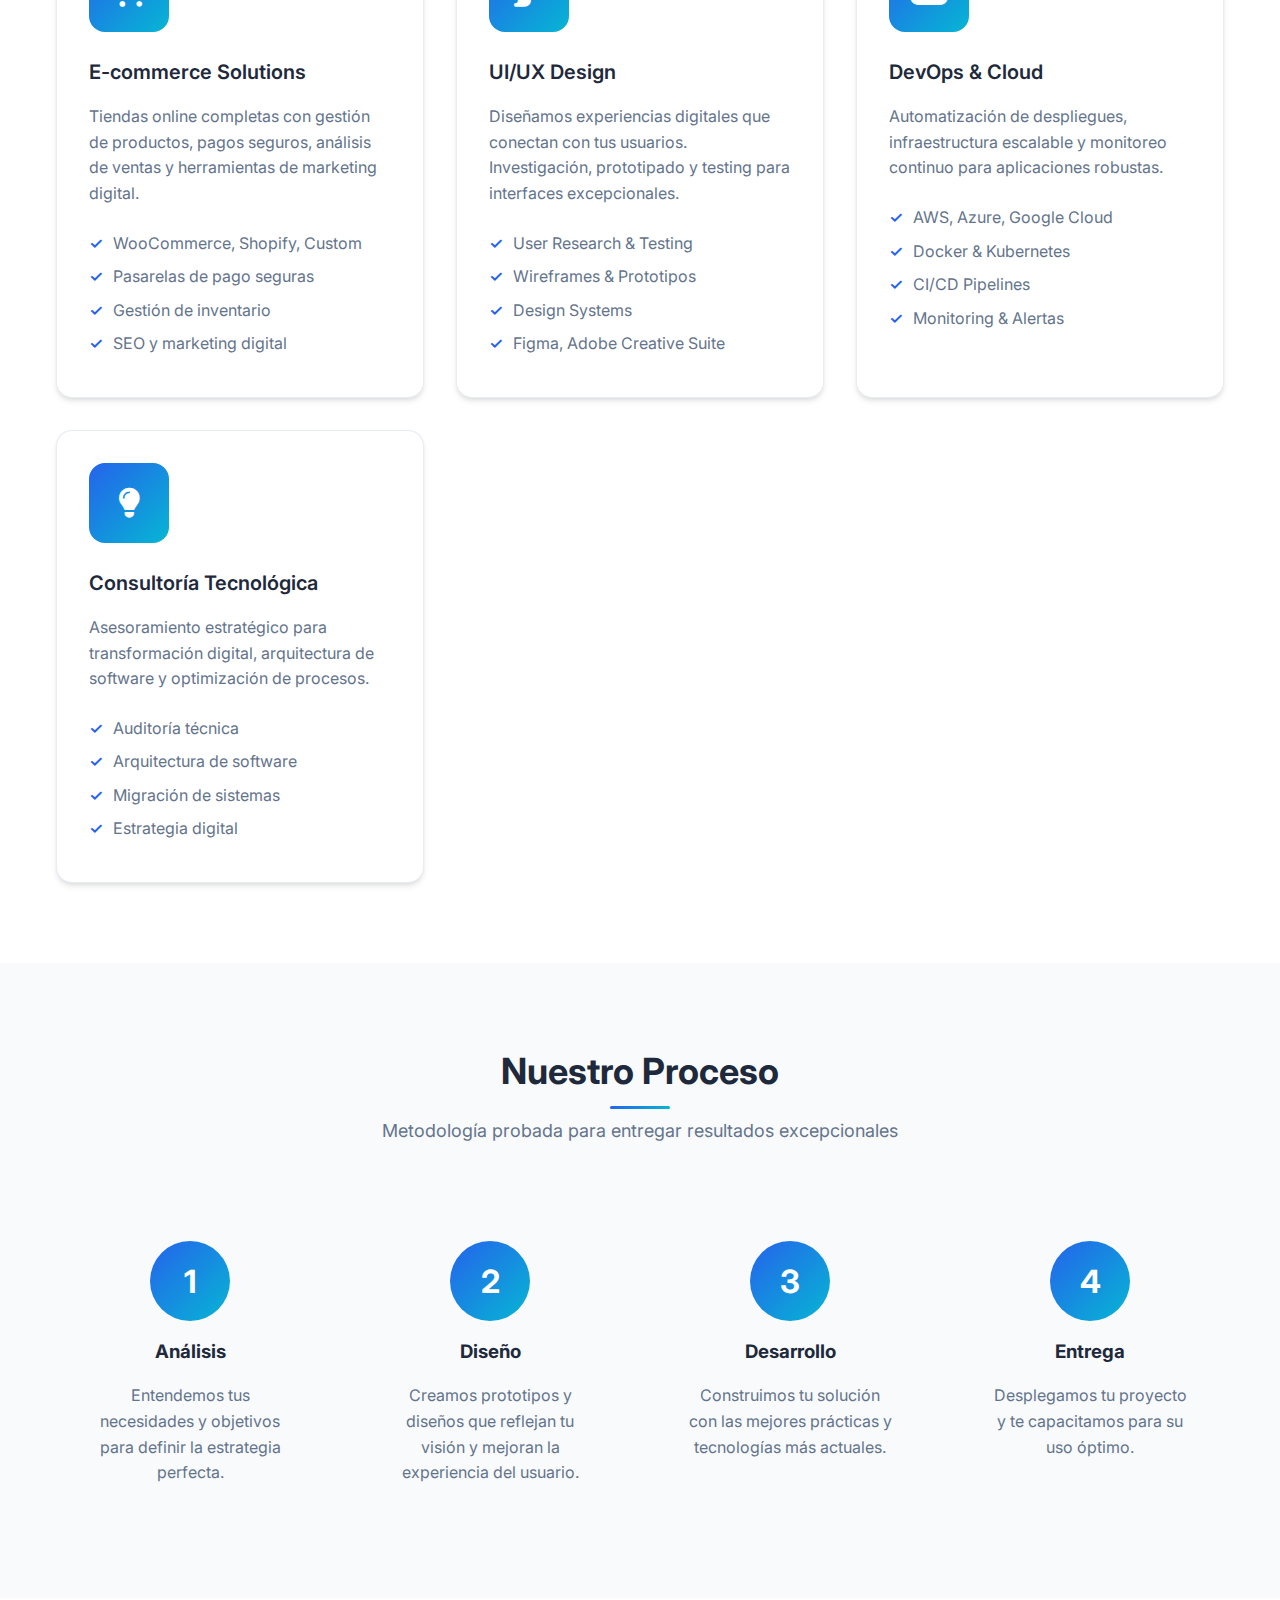
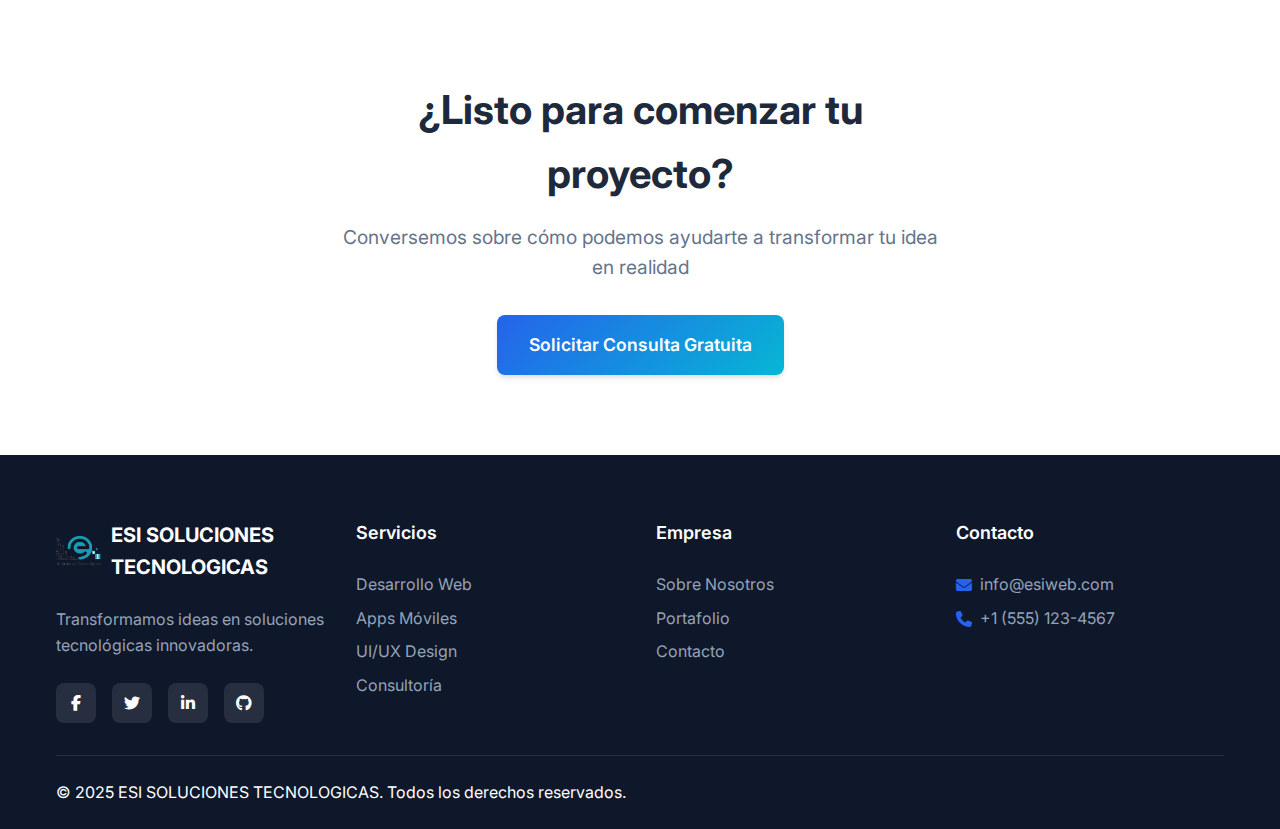
<file: pages/servicios.html>
<!DOCTYPE html>
<html lang="es">
<head>
    <meta charset="UTF-8">
    <meta name="viewport" content="width=device-width, initial-scale=1.0">
    <meta name="description" content="Servicios completos de desarrollo de software - ESI SOLUCIONES TECNOLOGICAS">
    <title>Servicios - ESI SOLUCIONES TECNOLOGICAS</title>
    <link rel="stylesheet" href="../css/styles.css">
    <link href="https://fonts.googleapis.com/css2?family=Inter:wght@300;400;600;700&display=swap" rel="stylesheet">
    <link rel="stylesheet" href="https://cdnjs.cloudflare.com/ajax/libs/font-awesome/6.4.0/css/all.min.css">
</head>
<body>
    <!-- Header -->
    <header class="header">
        <nav class="navbar">
            <div class="nav-container">
                <div class="nav-logo">
                    <a href="../index.html">
                        <img src="../images/Esi_logo.png" alt="ESI SOLUCIONES TECNOLOGICAS Logo" style="height: 40px; margin-right: 10px;">
                        <span>ESI SOLUCIONES TECNOLOGICAS</span>
                    </a>
                </div>
                <ul class="nav-menu">
                    <li class="nav-item"><a href="../index.html" class="nav-link">Inicio</a></li>
                    <li class="nav-item"><a href="servicios.html" class="nav-link active">Servicios</a></li>
                    <li class="nav-item"><a href="sobre-nosotros.html" class="nav-link">Nosotros</a></li>
                    <li class="nav-item"><a href="portafolio.html" class="nav-link">Portafolio</a></li>
                    <li class="nav-item"><a href="contacto.html" class="nav-link">Contacto</a></li>
                </ul>
                <div class="nav-toggle" id="mobile-menu">
                    <span class="bar"></span>
                    <span class="bar"></span>
                    <span class="bar"></span>
                </div>
            </div>
        </nav>
    </header>

    <!-- Hero Section -->
    <section class="hero" style="padding: 150px 0 80px; min-height: 60vh;">
        <div class="container">
            <div class="hero-content" style="text-align: center; max-width: 800px; margin: 0 auto;">
                <h1 class="hero-title">Nuestros Servicios</h1>
                <p class="hero-subtitle">
                    Ofrecemos soluciones tecnológicas completas para impulsar tu negocio al siguiente nivel
                </p>
            </div>
        </div>
    </section>

    <!-- Services Detail Section -->
    <section class="services" style="padding: 80px 0;">
        <div class="container">
            <div class="services-grid">
                <!-- Desarrollo Web -->
                <div class="service-card" style="grid-column: 1 / -1; display: grid; grid-template-columns: 1fr 2fr; gap: 2rem; align-items: center;">
                    <div class="service-icon" style="width: 120px; height: 120px; margin: 0 auto;">
                        <i class="fas fa-code"></i>
                    </div>
                    <div>
                        <h3 class="service-title" style="font-size: 2rem;">Desarrollo Web Completo</h3>
                        <p class="service-description" style="font-size: 1.1rem; margin-bottom: 2rem;">
                            Creamos sitios web modernos, responsivos y optimizados que convierten visitantes en clientes. 
                            Desde landing pages hasta aplicaciones web complejas, utilizamos las últimas tecnologías 
                            para garantizar el mejor rendimiento y experiencia de usuario.
                        </p>
                        <div style="display: grid; grid-template-columns: repeat(2, 1fr); gap: 1rem;">
                            <div>
                                <h4 style="color: var(--primary-color); margin-bottom: 0.5rem;">Frontend</h4>
                                <ul class="service-features">
                                    <li>HTML5, CSS3, JavaScript ES6+</li>
                                    <li>React, Vue.js, Angular</li>
                                    <li>Responsive Design</li>
                                    <li>Progressive Web Apps (PWA)</li>
                                </ul>
                            </div>
                            <div>
                                <h4 style="color: var(--primary-color); margin-bottom: 0.5rem;">Backend</h4>
                                <ul class="service-features">
                                    <li>Node.js, Python, PHP</li>
                                    <li>Express, Django, Laravel</li>
                                    <li>APIs RESTful y GraphQL</li>
                                    <li>Bases de datos SQL/NoSQL</li>
                                </ul>
                            </div>
                        </div>
                    </div>
                </div>

                <!-- Aplicaciones Móviles -->
                <div class="service-card" style="grid-column: 1 / -1; display: grid; grid-template-columns: 2fr 1fr; gap: 2rem; align-items: center;">
                    <div>
                        <h3 class="service-title" style="font-size: 2rem;">Aplicaciones Móviles</h3>
                        <p class="service-description" style="font-size: 1.1rem; margin-bottom: 2rem;">
                            Desarrollamos aplicaciones móviles nativas e híbridas para iOS y Android. 
                            Nuestras apps combinan diseño intuitivo con funcionalidades avanzadas para 
                            ofrecer experiencias móviles excepcionales.
                        </p>
                        <div style="display: grid; grid-template-columns: repeat(2, 1fr); gap: 1rem;">
                            <div>
                                <h4 style="color: var(--primary-color); margin-bottom: 0.5rem;">Tecnologías</h4>
                                <ul class="service-features">
                                    <li>React Native</li>
                                    <li>Flutter</li>
                                    <li>Swift (iOS)</li>
                                    <li>Kotlin (Android)</li>
                                </ul>
                            </div>
                            <div>
                                <h4 style="color: var(--primary-color); margin-bottom: 0.5rem;">Características</h4>
                                <ul class="service-features">
                                    <li>UI/UX optimizado</li>
                                    <li>Push notifications</li>
                                    <li>Integración con APIs</li>
                                    <li>App Store deployment</li>
                                </ul>
                            </div>
                        </div>
                    </div>
                    <div class="service-icon" style="width: 120px; height: 120px; margin: 0 auto;">
                        <i class="fas fa-mobile-alt"></i>
                    </div>
                </div>

                <!-- E-commerce -->
                <div class="service-card">
                    <div class="service-icon">
                        <i class="fas fa-shopping-cart"></i>
                    </div>
                    <h3 class="service-title">E-commerce Solutions</h3>
                    <p class="service-description">
                        Tiendas online completas con gestión de productos, pagos seguros, 
                        análisis de ventas y herramientas de marketing digital.
                    </p>
                    <ul class="service-features">
                        <li>WooCommerce, Shopify, Custom</li>
                        <li>Pasarelas de pago seguras</li>
                        <li>Gestión de inventario</li>
                        <li>SEO y marketing digital</li>
                    </ul>
                </div>

                <!-- UI/UX Design -->
                <div class="service-card">
                    <div class="service-icon">
                        <i class="fas fa-paint-brush"></i>
                    </div>
                    <h3 class="service-title">UI/UX Design</h3>
                    <p class="service-description">
                        Diseñamos experiencias digitales que conectan con tus usuarios. 
                        Investigación, prototipado y testing para interfaces excepcionales.
                    </p>
                    <ul class="service-features">
                        <li>User Research & Testing</li>
                        <li>Wireframes & Prototipos</li>
                        <li>Design Systems</li>
                        <li>Figma, Adobe Creative Suite</li>
                    </ul>
                </div>

                <!-- DevOps -->
                <div class="service-card">
                    <div class="service-icon">
                        <i class="fas fa-cloud"></i>
                    </div>
                    <h3 class="service-title">DevOps & Cloud</h3>
                    <p class="service-description">
                        Automatización de despliegues, infraestructura escalable y 
                        monitoreo continuo para aplicaciones robustas.
                    </p>
                    <ul class="service-features">
                        <li>AWS, Azure, Google Cloud</li>
                        <li>Docker & Kubernetes</li>
                        <li>CI/CD Pipelines</li>
                        <li>Monitoring & Alertas</li>
                    </ul>
                </div>

                <!-- Consultoría -->
                <div class="service-card">
                    <div class="service-icon">
                        <i class="fas fa-lightbulb"></i>
                    </div>
                    <h3 class="service-title">Consultoría Tecnológica</h3>
                    <p class="service-description">
                        Asesoramiento estratégico para transformación digital, 
                        arquitectura de software y optimización de procesos.
                    </p>
                    <ul class="service-features">
                        <li>Auditoría técnica</li>
                        <li>Arquitectura de software</li>
                        <li>Migración de sistemas</li>
                        <li>Estrategia digital</li>
                    </ul>
                </div>
            </div>
        </div>
    </section>

    <!-- Process Section -->
    <section style="padding: 80px 0; background: var(--bg-secondary);">
        <div class="container">
            <div class="section-header">
                <h2 class="section-title">Nuestro Proceso</h2>
                <p class="section-subtitle">Metodología probada para entregar resultados excepcionales</p>
            </div>
            <div style="display: grid; grid-template-columns: repeat(auto-fit, minmax(250px, 1fr)); gap: 2rem;">
                <div style="text-align: center; padding: 2rem;">
                    <div style="width: 80px; height: 80px; background: var(--gradient-primary); border-radius: 50%; display: flex; align-items: center; justify-content: center; margin: 0 auto 1rem; color: white; font-size: 2rem; font-weight: bold;">1</div>
                    <h3 style="margin-bottom: 1rem; color: var(--text-primary);">Análisis</h3>
                    <p style="color: var(--text-secondary);">Entendemos tus necesidades y objetivos para definir la estrategia perfecta.</p>
                </div>
                <div style="text-align: center; padding: 2rem;">
                    <div style="width: 80px; height: 80px; background: var(--gradient-primary); border-radius: 50%; display: flex; align-items: center; justify-content: center; margin: 0 auto 1rem; color: white; font-size: 2rem; font-weight: bold;">2</div>
                    <h3 style="margin-bottom: 1rem; color: var(--text-primary);">Diseño</h3>
                    <p style="color: var(--text-secondary);">Creamos prototipos y diseños que reflejan tu visión y mejoran la experiencia del usuario.</p>
                </div>
                <div style="text-align: center; padding: 2rem;">
                    <div style="width: 80px; height: 80px; background: var(--gradient-primary); border-radius: 50%; display: flex; align-items: center; justify-content: center; margin: 0 auto 1rem; color: white; font-size: 2rem; font-weight: bold;">3</div>
                    <h3 style="margin-bottom: 1rem; color: var(--text-primary);">Desarrollo</h3>
                    <p style="color: var(--text-secondary);">Construimos tu solución con las mejores prácticas y tecnologías más actuales.</p>
                </div>
                <div style="text-align: center; padding: 2rem;">
                    <div style="width: 80px; height: 80px; background: var(--gradient-primary); border-radius: 50%; display: flex; align-items: center; justify-content: center; margin: 0 auto 1rem; color: white; font-size: 2rem; font-weight: bold;">4</div>
                    <h3 style="margin-bottom: 1rem; color: var(--text-primary);">Entrega</h3>
                    <p style="color: var(--text-secondary);">Desplegamos tu proyecto y te capacitamos para su uso óptimo.</p>
                </div>
            </div>
        </div>
    </section>

    <!-- CTA Section -->
    <section style="padding: 80px 0; background: var(--bg-primary);">
        <div class="container">
            <div style="text-align: center; max-width: 600px; margin: 0 auto;">
                <h2 style="font-size: 2.5rem; margin-bottom: 1rem; color: var(--text-primary);">¿Listo para comenzar tu proyecto?</h2>
                <p style="font-size: 1.2rem; color: var(--text-secondary); margin-bottom: 2rem;">
                    Conversemos sobre cómo podemos ayudarte a transformar tu idea en realidad
                </p>
                <a href="contacto.html" class="btn btn-primary" style="font-size: 1.1rem; padding: 1rem 2rem;">Solicitar Consulta Gratuita</a>
            </div>
        </div>
    </section>

    <!-- Footer -->
    <footer class="footer">
        <div class="container">
            <div class="footer-content">
                <div class="footer-section">
                    <div class="footer-logo">
                        <img src="../images/Esi_logo.png" alt="ESI SOLUCIONES TECNOLOGICAS Logo" style="height: 30px; margin-right: 10px;">
                        <span>ESI SOLUCIONES TECNOLOGICAS</span>
                    </div>
                    <p class="footer-description">
                        Transformamos ideas en soluciones tecnológicas innovadoras.
                    </p>
                    <div class="social-links">
                        <a href="#" class="social-link"><i class="fab fa-facebook-f"></i></a>
                        <a href="#" class="social-link"><i class="fab fa-twitter"></i></a>
                        <a href="#" class="social-link"><i class="fab fa-linkedin-in"></i></a>
                        <a href="#" class="social-link"><i class="fab fa-github"></i></a>
                    </div>
                </div>
                <div class="footer-section">
                    <h3 class="footer-title">Servicios</h3>
                    <ul class="footer-links">
                        <li><a href="#services">Desarrollo Web</a></li>
                        <li><a href="#services">Apps Móviles</a></li>
                        <li><a href="#services">UI/UX Design</a></li>
                        <li><a href="#services">Consultoría</a></li>
                    </ul>
                </div>
                <div class="footer-section">
                    <h3 class="footer-title">Empresa</h3>
                    <ul class="footer-links">
                        <li><a href="sobre-nosotros.html">Sobre Nosotros</a></li>
                        <li><a href="portafolio.html">Portafolio</a></li>
                        <li><a href="contacto.html">Contacto</a></li>
                    </ul>
                </div>
                <div class="footer-section">
                    <h3 class="footer-title">Contacto</h3>
                    <div class="footer-contact">
                        <p><i class="fas fa-envelope"></i> info@esiweb.com</p>
                        <p><i class="fas fa-phone"></i> +1 (555) 123-4567</p>
                    </div>
                </div>
            </div>
            <div class="footer-bottom">
                <p>&copy; 2025 ESI SOLUCIONES TECNOLOGICAS. Todos los derechos reservados.</p>
            </div>
        </div>
    </footer>

    <script src="../js/script.js"></script>
</body>
</html>
</file>
<file: css/styles.css>
/* Reset y Variables CSS */
:root {
    /* Colores principales */
    --primary-color: #2563eb;
    --primary-dark: #1d4ed8;
    --primary-light: #3b82f6;
    --secondary-color: #64748b;
    --accent-color: #06b6d4;
    
    /* Colores de fondo */
    --bg-primary: #ffffff;
    --bg-secondary: #f8fafc;
    --bg-dark: #0f172a;
    
    /* Colores de texto */
    --text-primary: #1e293b;
    --text-secondary: #64748b;
    --text-light: #94a3b8;
    --text-white: #ffffff;
    
    /* Gradientes */
    --gradient-primary: linear-gradient(135deg, #2563eb 0%, #06b6d4 100%);
    --gradient-secondary: linear-gradient(135deg, #64748b 0%, #475569 100%);
    
    /* Sombras */
    --shadow-sm: 0 1px 2px 0 rgba(0, 0, 0, 0.05);
    --shadow-md: 0 4px 6px -1px rgba(0, 0, 0, 0.1), 0 2px 4px -1px rgba(0, 0, 0, 0.06);
    --shadow-lg: 0 10px 15px -3px rgba(0, 0, 0, 0.1), 0 4px 6px -2px rgba(0, 0, 0, 0.05);
    --shadow-xl: 0 20px 25px -5px rgba(0, 0, 0, 0.1), 0 10px 10px -5px rgba(0, 0, 0, 0.04);
    
    /* Tipografía */
    --font-family: 'Inter', -apple-system, BlinkMacSystemFont, 'Segoe UI', Roboto, sans-serif;
    --font-size-xs: 0.75rem;
    --font-size-sm: 0.875rem;
    --font-size-base: 1rem;
    --font-size-lg: 1.125rem;
    --font-size-xl: 1.25rem;
    --font-size-2xl: 1.5rem;
    --font-size-3xl: 1.875rem;
    --font-size-4xl: 2.25rem;
    --font-size-5xl: 3rem;
    
    /* Espaciado */
    --spacing-xs: 0.25rem;
    --spacing-sm: 0.5rem;
    --spacing-md: 1rem;
    --spacing-lg: 1.5rem;
    --spacing-xl: 2rem;
    --spacing-2xl: 3rem;
    --spacing-3xl: 4rem;
    
    /* Transiciones */
    --transition-fast: 0.15s ease-in-out;
    --transition-normal: 0.3s ease-in-out;
    --transition-slow: 0.5s ease-in-out;
    
    /* Border radius */
    --radius-sm: 0.125rem;
    --radius-md: 0.375rem;
    --radius-lg: 0.5rem;
    --radius-xl: 0.75rem;
    --radius-2xl: 1rem;
    --radius-3xl: 1.5rem;
    --radius-full: 9999px;
}

/* Reset CSS */
* {
    margin: 0;
    padding: 0;
    box-sizing: border-box;
}

html {
    scroll-behavior: smooth;
    font-size: 16px;
}

body {
    font-family: var(--font-family);
    line-height: 1.6;
    color: var(--text-primary);
    background-color: var(--bg-primary);
    overflow-x: hidden;
}

/* Utilidades generales */
.container {
    max-width: 1200px;
    margin: 0 auto;
    padding: 0 var(--spacing-md);
}

.section-header {
    text-align: center;
    margin-bottom: var(--spacing-3xl);
}

.section-title {
    font-size: var(--font-size-4xl);
    font-weight: 700;
    color: var(--text-primary);
    margin-bottom: var(--spacing-md);
    position: relative;
}

.section-title::after {
    content: '';
    position: absolute;
    bottom: -8px;
    left: 50%;
    transform: translateX(-50%);
    width: 60px;
    height: 3px;
    background: var(--gradient-primary);
    border-radius: var(--radius-full);
}

.section-subtitle {
    font-size: var(--font-size-lg);
    color: var(--text-secondary);
    max-width: 600px;
    margin: 0 auto;
}

/* Botones */
.btn {
    display: inline-flex;
    align-items: center;
    justify-content: center;
    padding: var(--spacing-md) var(--spacing-xl);
    font-size: var(--font-size-base);
    font-weight: 600;
    text-decoration: none;
    border: none;
    border-radius: var(--radius-lg);
    cursor: pointer;
    transition: all var(--transition-normal);
    position: relative;
    overflow: hidden;
}

.btn::before {
    content: '';
    position: absolute;
    top: 0;
    left: -100%;
    width: 100%;
    height: 100%;
    background: linear-gradient(90deg, transparent, rgba(255, 255, 255, 0.2), transparent);
    transition: left var(--transition-slow);
}

.btn:hover::before {
    left: 100%;
}

.btn-primary {
    background: var(--gradient-primary);
    color: var(--text-white);
    box-shadow: var(--shadow-md);
}

.btn-primary:hover {
    transform: translateY(-2px);
    box-shadow: var(--shadow-xl);
}

.btn-secondary {
    background: transparent;
    color: var(--primary-color);
    border: 2px solid var(--primary-color);
}

.btn-secondary:hover {
    background: var(--primary-color);
    color: var(--text-white);
    transform: translateY(-2px);
}

/* Header y Navigation */
.header {
    position: fixed;
    top: 0;
    left: 0;
    width: 100%;
    background: rgba(255, 255, 255, 0.95);
    backdrop-filter: blur(10px);
    border-bottom: 1px solid rgba(226, 232, 240, 0.8);
    z-index: 1000;
    transition: all var(--transition-normal);
}

.navbar {
    padding: var(--spacing-md) 0;
}

.nav-container {
    max-width: 1200px;
    margin: 0 auto;
    padding: 0 var(--spacing-md);
    display: flex;
    justify-content: space-between;
    align-items: center;
}

.nav-logo a {
    display: flex;
    align-items: center;
    text-decoration: none;
    color: var(--text-primary);
    font-size: var(--font-size-lg);
    font-weight: 700;
}

.nav-logo img {
    height: 40px;
    width: auto;
    margin-right: var(--spacing-sm);
}

.nav-logo i {
    font-size: var(--font-size-2xl);
    color: var(--primary-color);
    margin-right: var(--spacing-sm);
}

.nav-menu {
    display: flex;
    list-style: none;
    gap: var(--spacing-xl);
}

.nav-link {
    text-decoration: none;
    color: var(--text-primary);
    font-weight: 500;
    font-size: var(--font-size-base);
    transition: color var(--transition-normal);
    position: relative;
}

.nav-link::after {
    content: '';
    position: absolute;
    bottom: -5px;
    left: 0;
    width: 0;
    height: 2px;
    background: var(--gradient-primary);
    transition: width var(--transition-normal);
}

.nav-link:hover {
    color: var(--primary-color);
}

.nav-link:hover::after {
    width: 100%;
}

.nav-toggle {
    display: none;
    flex-direction: column;
    cursor: pointer;
}

.bar {
    width: 25px;
    height: 3px;
    background: var(--text-primary);
    margin: 3px 0;
    transition: var(--transition-normal);
}

/* Hero Section */
.hero {
    padding: 120px 0 var(--spacing-3xl);
    background: linear-gradient(135deg, #f8fafc 0%, #e2e8f0 100%);
    min-height: 100vh;
    display: flex;
    align-items: center;
}

.hero-container {
    max-width: 1200px;
    margin: 0 auto;
    padding: 0 var(--spacing-md);
    display: grid;
    grid-template-columns: 1fr 1fr;
    gap: var(--spacing-3xl);
    align-items: center;
}

.hero-title {
    font-size: var(--font-size-5xl);
    font-weight: 700;
    color: var(--text-primary);
    margin-bottom: var(--spacing-lg);
    line-height: 1.2;
}

.hero-subtitle {
    font-size: var(--font-size-xl);
    color: var(--text-secondary);
    margin-bottom: var(--spacing-xl);
    line-height: 1.6;
}

.hero-buttons {
    display: flex;
    gap: var(--spacing-lg);
    flex-wrap: wrap;
}

.hero-image {
    display: flex;
    justify-content: center;
    align-items: center;
}

.hero-graphic {
    width: 300px;
    height: 300px;
    background: var(--gradient-primary);
    border-radius: 50%;
    display: flex;
    align-items: center;
    justify-content: center;
    animation: float 6s ease-in-out infinite;
    box-shadow: var(--shadow-xl);
}

.hero-graphic i {
    font-size: 120px;
    color: var(--text-white);
}

@keyframes float {
    0%, 100% { transform: translateY(0px); }
    50% { transform: translateY(-20px); }
}

/* Services Section */
.services {
    padding: var(--spacing-3xl) 0;
    background: var(--bg-primary);
}

.services-grid {
    display: grid;
    grid-template-columns: repeat(auto-fit, minmax(350px, 1fr));
    gap: var(--spacing-xl);
}

.service-card {
    background: var(--bg-primary);
    padding: var(--spacing-xl);
    border-radius: var(--radius-2xl);
    box-shadow: var(--shadow-md);
    transition: all var(--transition-normal);
    border: 1px solid rgba(226, 232, 240, 0.8);
    position: relative;
    overflow: hidden;
}

.service-card::before {
    content: '';
    position: absolute;
    top: 0;
    left: 0;
    width: 100%;
    height: 4px;
    background: var(--gradient-primary);
    transform: scaleX(0);
    transition: transform var(--transition-normal);
}

.service-card:hover {
    transform: translateY(-8px);
    box-shadow: var(--shadow-xl);
}

.service-card:hover::before {
    transform: scaleX(1);
}

.service-icon {
    width: 80px;
    height: 80px;
    background: var(--gradient-primary);
    border-radius: var(--radius-2xl);
    display: flex;
    align-items: center;
    justify-content: center;
    margin-bottom: var(--spacing-lg);
}

.service-icon i {
    font-size: var(--font-size-3xl);
    color: var(--text-white);
}

.service-title {
    font-size: var(--font-size-xl);
    font-weight: 600;
    color: var(--text-primary);
    margin-bottom: var(--spacing-md);
}

.service-description {
    color: var(--text-secondary);
    margin-bottom: var(--spacing-lg);
    line-height: 1.6;
}

.service-features {
    list-style: none;
}

.service-features li {
    color: var(--text-secondary);
    margin-bottom: var(--spacing-sm);
    position: relative;
    padding-left: var(--spacing-lg);
}

.service-features li::before {
    content: '✓';
    position: absolute;
    left: 0;
    color: var(--primary-color);
    font-weight: 600;
}

/* About Section */
.about {
    padding: var(--spacing-3xl) 0;
    background: var(--bg-secondary);
}

.about-content {
    display: grid;
    grid-template-columns: 1fr 1fr;
    gap: var(--spacing-3xl);
    align-items: center;
}

.about-description {
    color: var(--text-secondary);
    margin-bottom: var(--spacing-lg);
    line-height: 1.7;
    font-size: var(--font-size-lg);
}

.about-stats {
    display: grid;
    grid-template-columns: repeat(2, 1fr);
    gap: var(--spacing-lg);
    margin-top: var(--spacing-xl);
}

.stat {
    text-align: center;
    padding: var(--spacing-lg);
    background: var(--bg-primary);
    border-radius: var(--radius-xl);
    box-shadow: var(--shadow-sm);
}

.stat-number {
    font-size: var(--font-size-3xl);
    font-weight: 700;
    color: var(--primary-color);
    margin-bottom: var(--spacing-sm);
}

.stat-label {
    color: var(--text-secondary);
    font-size: var(--font-size-sm);
    font-weight: 500;
}

.about-image {
    display: flex;
    justify-content: center;
    align-items: center;
}

.about-graphic {
    width: 250px;
    height: 250px;
    background: var(--gradient-secondary);
    border-radius: var(--radius-3xl);
    display: flex;
    align-items: center;
    justify-content: center;
    box-shadow: var(--shadow-lg);
}

.about-graphic i {
    font-size: 100px;
    color: var(--text-white);
}

/* Portfolio Section */
.portfolio {
    padding: var(--spacing-3xl) 0;
    background: var(--bg-primary);
}

.portfolio-grid {
    display: grid;
    grid-template-columns: repeat(auto-fit, minmax(350px, 1fr));
    gap: var(--spacing-xl);
}

.portfolio-item {
    background: var(--bg-primary);
    border-radius: var(--radius-2xl);
    overflow: hidden;
    box-shadow: var(--shadow-md);
    transition: all var(--transition-normal);
    border: 1px solid rgba(226, 232, 240, 0.8);
}

.portfolio-item:hover {
    transform: translateY(-8px);
    box-shadow: var(--shadow-xl);
}

.portfolio-image {
    height: 200px;
    background: var(--bg-secondary);
    display: flex;
    align-items: center;
    justify-content: center;
}

.portfolio-placeholder {
    width: 80px;
    height: 80px;
    background: var(--gradient-primary);
    border-radius: var(--radius-2xl);
    display: flex;
    align-items: center;
    justify-content: center;
}

.portfolio-placeholder i {
    font-size: var(--font-size-3xl);
    color: var(--text-white);
}

.portfolio-content {
    padding: var(--spacing-xl);
}

.portfolio-title {
    font-size: var(--font-size-xl);
    font-weight: 600;
    color: var(--text-primary);
    margin-bottom: var(--spacing-md);
}

.portfolio-description {
    color: var(--text-secondary);
    margin-bottom: var(--spacing-lg);
    line-height: 1.6;
}

.portfolio-tech {
    display: flex;
    flex-wrap: wrap;
    gap: var(--spacing-sm);
}

.tech-tag {
    background: var(--primary-color);
    color: var(--text-white);
    padding: var(--spacing-xs) var(--spacing-md);
    border-radius: var(--radius-full);
    font-size: var(--font-size-xs);
    font-weight: 500;
}

/* Contact Section */
.contact {
    padding: var(--spacing-3xl) 0;
    background: var(--bg-secondary);
}

.contact-content {
    display: grid;
    grid-template-columns: 1fr 1fr;
    gap: var(--spacing-3xl);
}

.contact-item {
    display: flex;
    align-items: flex-start;
    margin-bottom: var(--spacing-xl);
}

.contact-icon {
    width: 60px;
    height: 60px;
    background: var(--gradient-primary);
    border-radius: var(--radius-2xl);
    display: flex;
    align-items: center;
    justify-content: center;
    margin-right: var(--spacing-lg);
    flex-shrink: 0;
}

.contact-icon i {
    font-size: var(--font-size-xl);
    color: var(--text-white);
}

.contact-details h3 {
    font-size: var(--font-size-lg);
    font-weight: 600;
    color: var(--text-primary);
    margin-bottom: var(--spacing-sm);
}

.contact-details p {
    color: var(--text-secondary);
    line-height: 1.6;
}

.contact-form {
    background: var(--bg-primary);
    padding: var(--spacing-xl);
    border-radius: var(--radius-2xl);
    box-shadow: var(--shadow-lg);
}

.form-group {
    margin-bottom: var(--spacing-lg);
}

.form-group input,
.form-group textarea {
    width: 100%;
    padding: var(--spacing-md);
    border: 2px solid rgba(226, 232, 240, 0.8);
    border-radius: var(--radius-lg);
    font-size: var(--font-size-base);
    font-family: var(--font-family);
    transition: border-color var(--transition-normal);
    background: var(--bg-primary);
}

.form-group input:focus,
.form-group textarea:focus {
    outline: none;
    border-color: var(--primary-color);
    box-shadow: 0 0 0 3px rgba(37, 99, 235, 0.1);
}

.form-group textarea {
    resize: vertical;
    min-height: 120px;
}

/* Footer */
.footer {
    background: var(--bg-dark);
    color: var(--text-white);
    padding: var(--spacing-3xl) 0 var(--spacing-lg);
}

.footer-content {
    display: grid;
    grid-template-columns: repeat(auto-fit, minmax(250px, 1fr));
    gap: var(--spacing-xl);
    margin-bottom: var(--spacing-xl);
}

.footer-logo {
    display: flex;
    align-items: center;
    margin-bottom: var(--spacing-lg);
}

.footer-logo img {
    height: 30px;
    width: auto;
    margin-right: var(--spacing-sm);
}

.footer-logo i {
    font-size: var(--font-size-2xl);
    color: var(--primary-color);
    margin-right: var(--spacing-sm);
}

.footer-logo span {
    font-size: var(--font-size-xl);
    font-weight: 700;
}

.footer-description {
    color: var(--text-light);
    margin-bottom: var(--spacing-lg);
    line-height: 1.6;
}

.social-links {
    display: flex;
    gap: var(--spacing-md);
}

.social-link {
    width: 40px;
    height: 40px;
    background: rgba(255, 255, 255, 0.1);
    border-radius: var(--radius-lg);
    display: flex;
    align-items: center;
    justify-content: center;
    color: var(--text-white);
    text-decoration: none;
    transition: all var(--transition-normal);
}

.social-link:hover {
    background: var(--primary-color);
    transform: translateY(-2px);
}

.footer-title {
    font-size: var(--font-size-lg);
    font-weight: 600;
    margin-bottom: var(--spacing-lg);
    color: var(--text-white);
}

.footer-links {
    list-style: none;
}

.footer-links li {
    margin-bottom: var(--spacing-sm);
}

.footer-links a {
    color: var(--text-light);
    text-decoration: none;
    transition: color var(--transition-normal);
}

.footer-links a:hover {
    color: var(--primary-color);
}

.footer-contact p {
    color: var(--text-light);
    margin-bottom: var(--spacing-sm);
    display: flex;
    align-items: center;
}

.footer-contact i {
    margin-right: var(--spacing-sm);
    color: var(--primary-color);
    width: 16px;
}

.footer-bottom {
    border-top: 1px solid rgba(255, 255, 255, 0.1);
    padding-top: var(--spacing-lg);
    display: flex;
    justify-content: space-between;
    align-items: center;
    flex-wrap: wrap;
}

.footer-bottom-links {
    display: flex;
    gap: var(--spacing-lg);
}

.footer-bottom-links a {
    color: var(--text-light);
    text-decoration: none;
    font-size: var(--font-size-sm);
    transition: color var(--transition-normal);
}

.footer-bottom-links a:hover {
    color: var(--primary-color);
}

/* Responsive Design */
@media (max-width: 768px) {
    .nav-menu {
        position: fixed;
        left: -100%;
        top: 70px;
        flex-direction: column;
        background-color: var(--bg-primary);
        width: 100%;
        text-align: center;
        transition: var(--transition-normal);
        box-shadow: var(--shadow-lg);
        padding: var(--spacing-lg) 0;
    }

    .nav-menu.active {
        left: 0;
    }

    .nav-toggle {
        display: flex;
    }

    .nav-toggle.active .bar:nth-child(2) {
        opacity: 0;
    }

    .nav-toggle.active .bar:nth-child(1) {
        transform: translateY(8px) rotate(45deg);
    }

    .nav-toggle.active .bar:nth-child(3) {
        transform: translateY(-8px) rotate(-45deg);
    }

    .nav-logo span {
        font-size: var(--font-size-base);
    }

    .nav-logo img {
        height: 30px;
    }

    .footer-logo img {
        height: 25px;
    }

    .footer-logo span {
        font-size: var(--font-size-lg);
    }

    .hero-container {
        grid-template-columns: 1fr;
        text-align: center;
        gap: var(--spacing-xl);
    }

    .hero-title {
        font-size: var(--font-size-3xl);
    }

    .hero-subtitle {
        font-size: var(--font-size-lg);
    }

    .hero-buttons {
        justify-content: center;
    }

    .hero-graphic {
        width: 200px;
        height: 200px;
    }

    .hero-graphic i {
        font-size: 80px;
    }

    .services-grid {
        grid-template-columns: 1fr;
    }

    .about-content {
        grid-template-columns: 1fr;
        text-align: center;
    }

    .about-stats {
        grid-template-columns: repeat(2, 1fr);
    }

    .contact-content {
        grid-template-columns: 1fr;
    }

    .footer-content {
        grid-template-columns: 1fr;
        text-align: center;
    }

    .footer-bottom {
        flex-direction: column;
        gap: var(--spacing-md);
        text-align: center;
    }

    .section-title {
        font-size: var(--font-size-3xl);
    }

    .portfolio-grid {
        grid-template-columns: 1fr;
    }
}

@media (max-width: 480px) {
    .container {
        padding: 0 var(--spacing-sm);
    }

    .hero-title {
        font-size: var(--font-size-2xl);
    }

    .section-title {
        font-size: var(--font-size-2xl);
    }

    .service-card,
    .contact-form {
        padding: var(--spacing-lg);
    }

    .hero-buttons {
        flex-direction: column;
        align-items: center;
    }

    .btn {
        width: 100%;
        max-width: 250px;
    }

    .about-stats {
        grid-template-columns: 1fr;
    }
}

/* Animaciones adicionales */
@keyframes fadeInUp {
    from {
        opacity: 0;
        transform: translateY(30px);
    }
    to {
        opacity: 1;
        transform: translateY(0);
    }
}

@keyframes fadeInLeft {
    from {
        opacity: 0;
        transform: translateX(-30px);
    }
    to {
        opacity: 1;
        transform: translateX(0);
    }
}

@keyframes fadeInRight {
    from {
        opacity: 0;
        transform: translateX(30px);
    }
    to {
        opacity: 1;
        transform: translateX(0);
    }
}

/* Clases utilitarias para animaciones */
.animate-fadeInUp {
    animation: fadeInUp 0.6s ease-out;
}

.animate-fadeInLeft {
    animation: fadeInLeft 0.6s ease-out;
}

.animate-fadeInRight {
    animation: fadeInRight 0.6s ease-out;
}

/* Scroll comportamiento suave */
.smooth-scroll {
    scroll-behavior: smooth;
}

/* Estilos para elementos activos */
.nav-link.active {
    color: var(--primary-color);
}

.nav-link.active::after {
    width: 100%;
}

/* Loading states */
.loading {
    opacity: 0.7;
    pointer-events: none;
}

/* Efectos hover adicionales */
.service-card:hover .service-icon {
    transform: scale(1.1);
}

.portfolio-item:hover .portfolio-placeholder {
    transform: scale(1.1);
}

/* Mejoras de accesibilidad */
.btn:focus,
.nav-link:focus,
input:focus,
textarea:focus {
    outline: 2px solid var(--primary-color);
    outline-offset: 2px;
}

/* Estados de error para formularios */
.form-group input.error,
.form-group textarea.error {
    border-color: #ef4444;
}

.error-message {
    color: #ef4444;
    font-size: var(--font-size-sm);
    margin-top: var(--spacing-xs);
}

/* Estados de éxito para formularios */
.form-group input.success,
.form-group textarea.success {
    border-color: #10b981;
}

.success-message {
    color: #10b981;
    font-size: var(--font-size-sm);
    margin-top: var(--spacing-xs);
}
</file>
